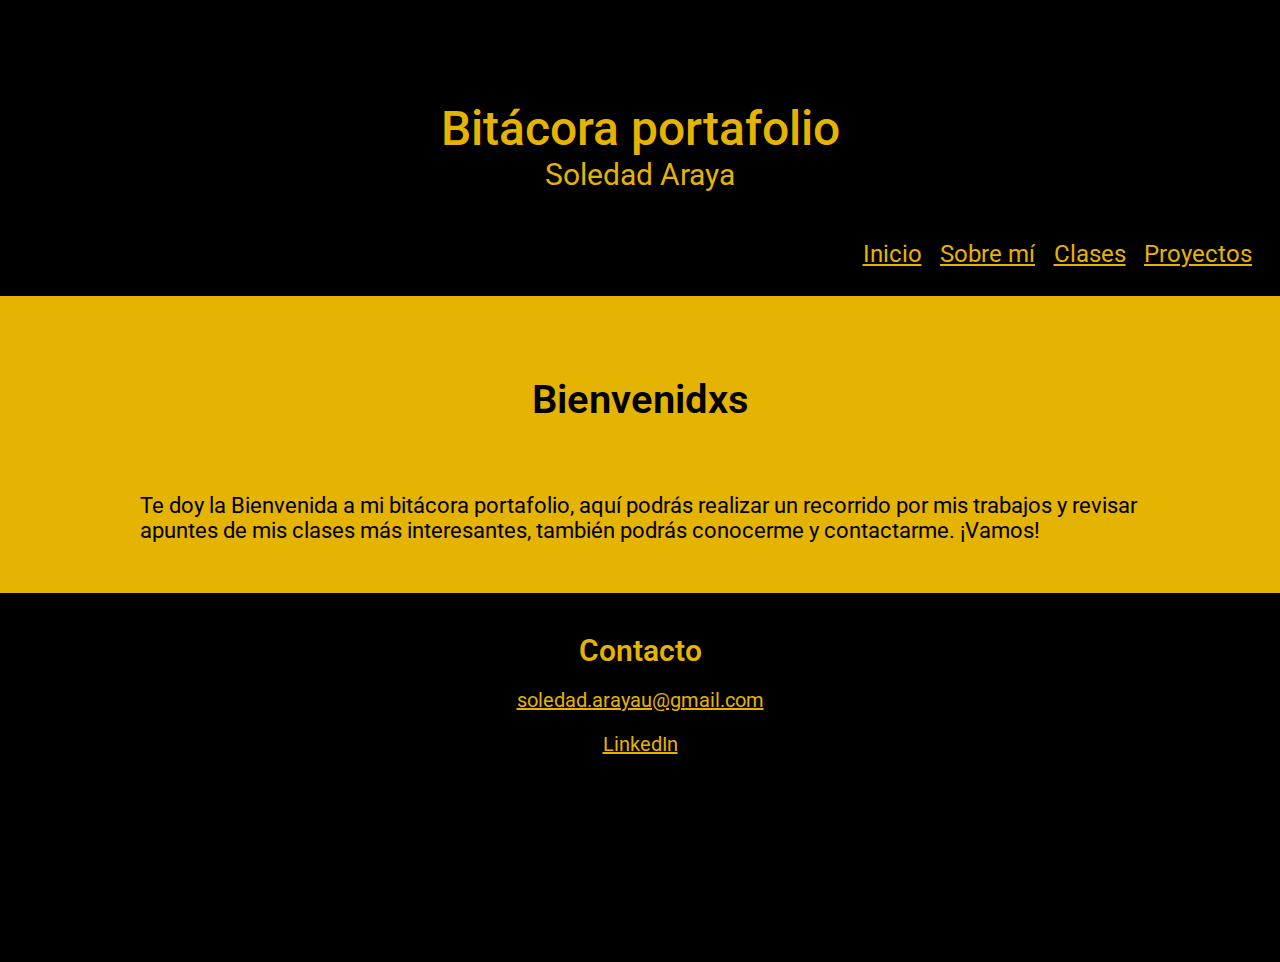
<file: index.html>
<!DOCTYPE html>
<html lang="es">

<head>
    <meta charset="utf-8">
    <meta name="description" content="Este sitio es una bitácora portafolio de mis proyectos universitarios y
        profesionales" />
    <meta name="viewport" content="width=device-width,inictial-scale=1,0">
    <link href="assets/styles/style.css" rel="stylesheet" type="text/css" media="all">
    <link rel="preconnect" href="https://fonts.googleapis.com">
    <link rel="preconnect" href="https://fonts.gstatic.com" crossorigin>
    <link
        href="https://fonts.googleapis.com/css2?family=Roboto:ital,wght@0,100;0,300;0,400;0,500;0,700;0,900;1,100;1,300;1,400;1,500;1,700;1,900&display=swap"
        rel="stylesheet">
    <link rel="shortcut icon" href="./assets/imágenes/favicon.png">
    <title>Mi bitácora portafolio</title>
</head>

<body>
    <header class="page-header">
        <h1>Bitácora portafolio</h1>
        <div class="subtitle">Soledad Araya</div>
        <nav>
            <ul class="main-nav">
                <li class="main-nav__item"><a href="index.html">Inicio</a></li>
                <li class="main-nav__item"><a href="sobre_mi/sobre_mi.html">Sobre mí</a></li>
                <li class="main-nav__item"><a href="clases/clases.html">Clases</a></li>
                <li class="main-nav__item"><a href="proyectos/proyectos.html">Proyectos</a></li>
            </ul>
        </nav>
    </header>
    <main class="page-main">
            <h2>Bienvenidxs</h2>
            <div class="paragraphs">
                <p> Te doy la Bienvenida a mi bitácora portafolio, aquí podrás realizar un recorrido por mis trabajos
                    y revisar apuntes de mis clases más interesantes, también podrás conocerme y
                    contactarme. ¡Vamos!</p>
            </div>
    </main>
    <footer class="page-footer">
        <div class="contact">Contacto
        <div class="contact-text">
            <a href="mailto:soledad.arayau@gmail.com">soledad.arayau@gmail.com</a>
            <a href="https://www.linkedin.com/in/soledad-araya-54b794205/">LinkedIn</a>
        </div>
    </div>
    </footer>
</body>

</html>
</file>
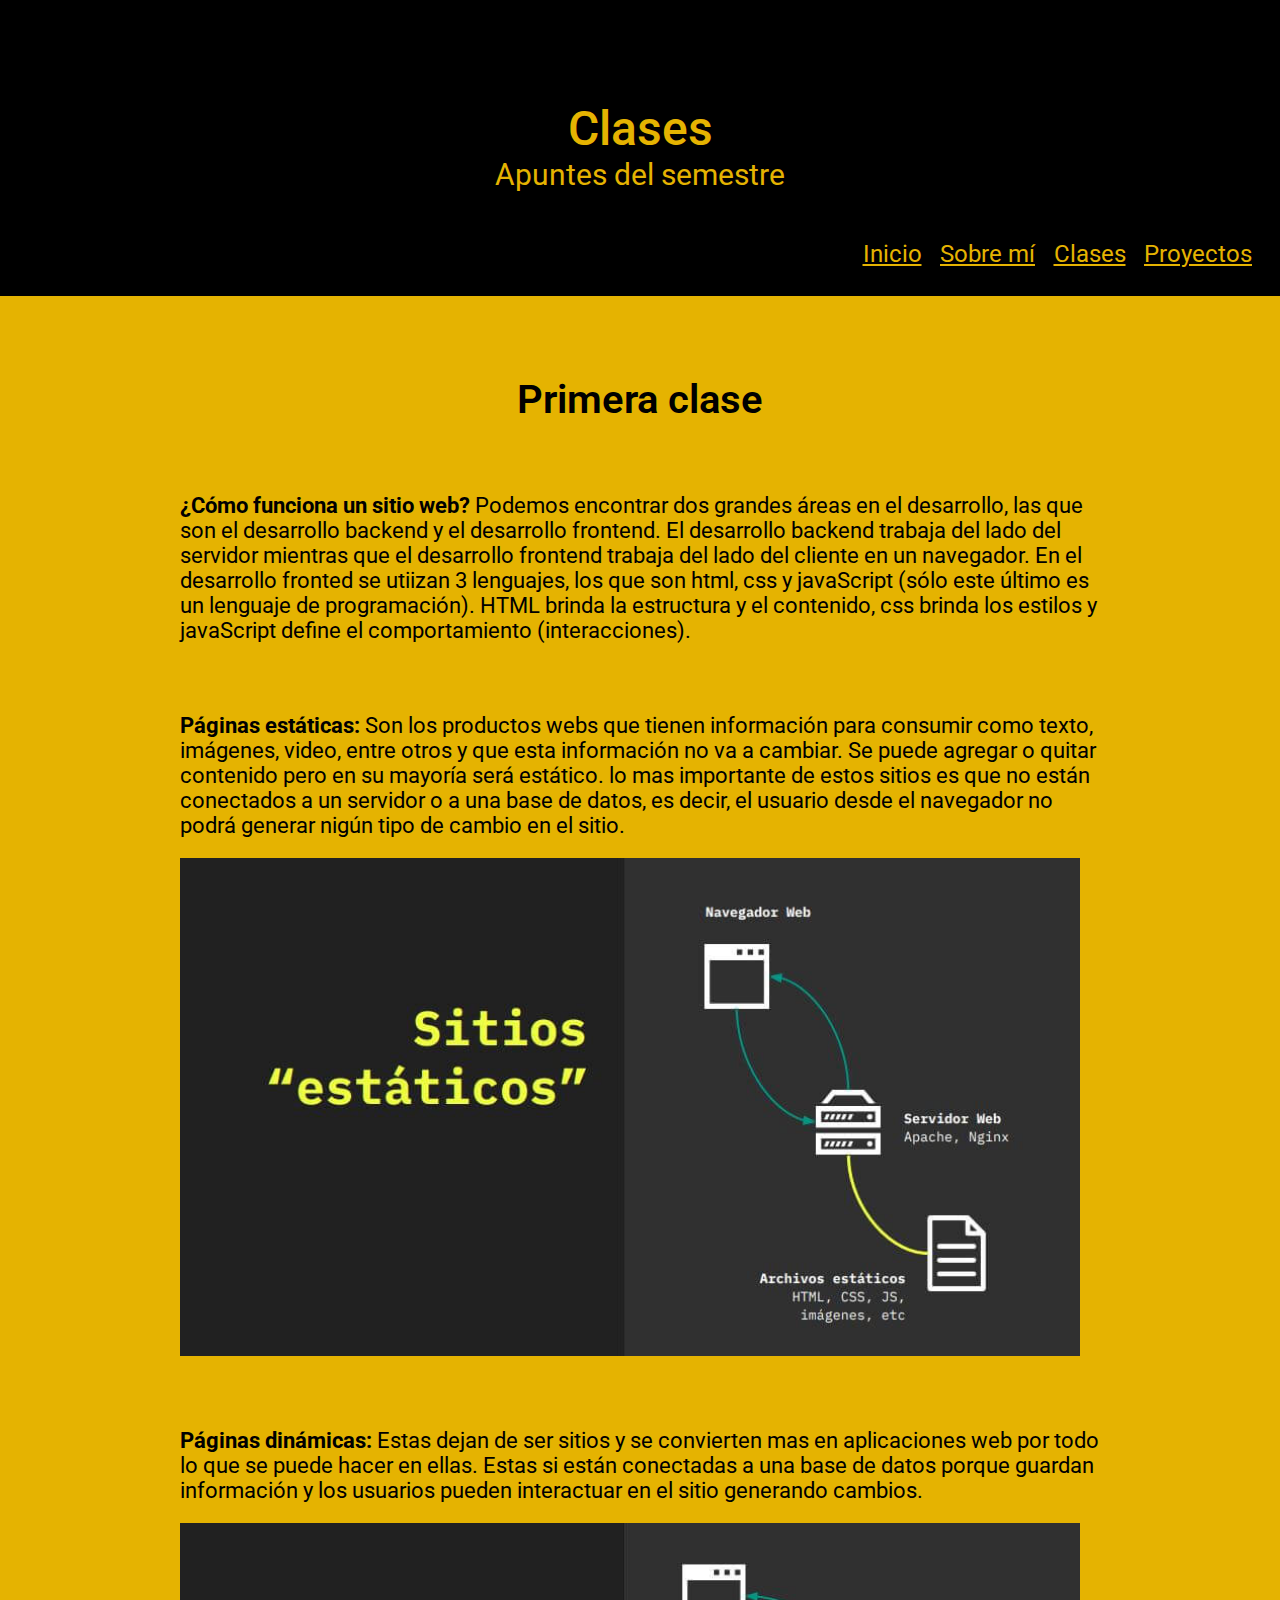
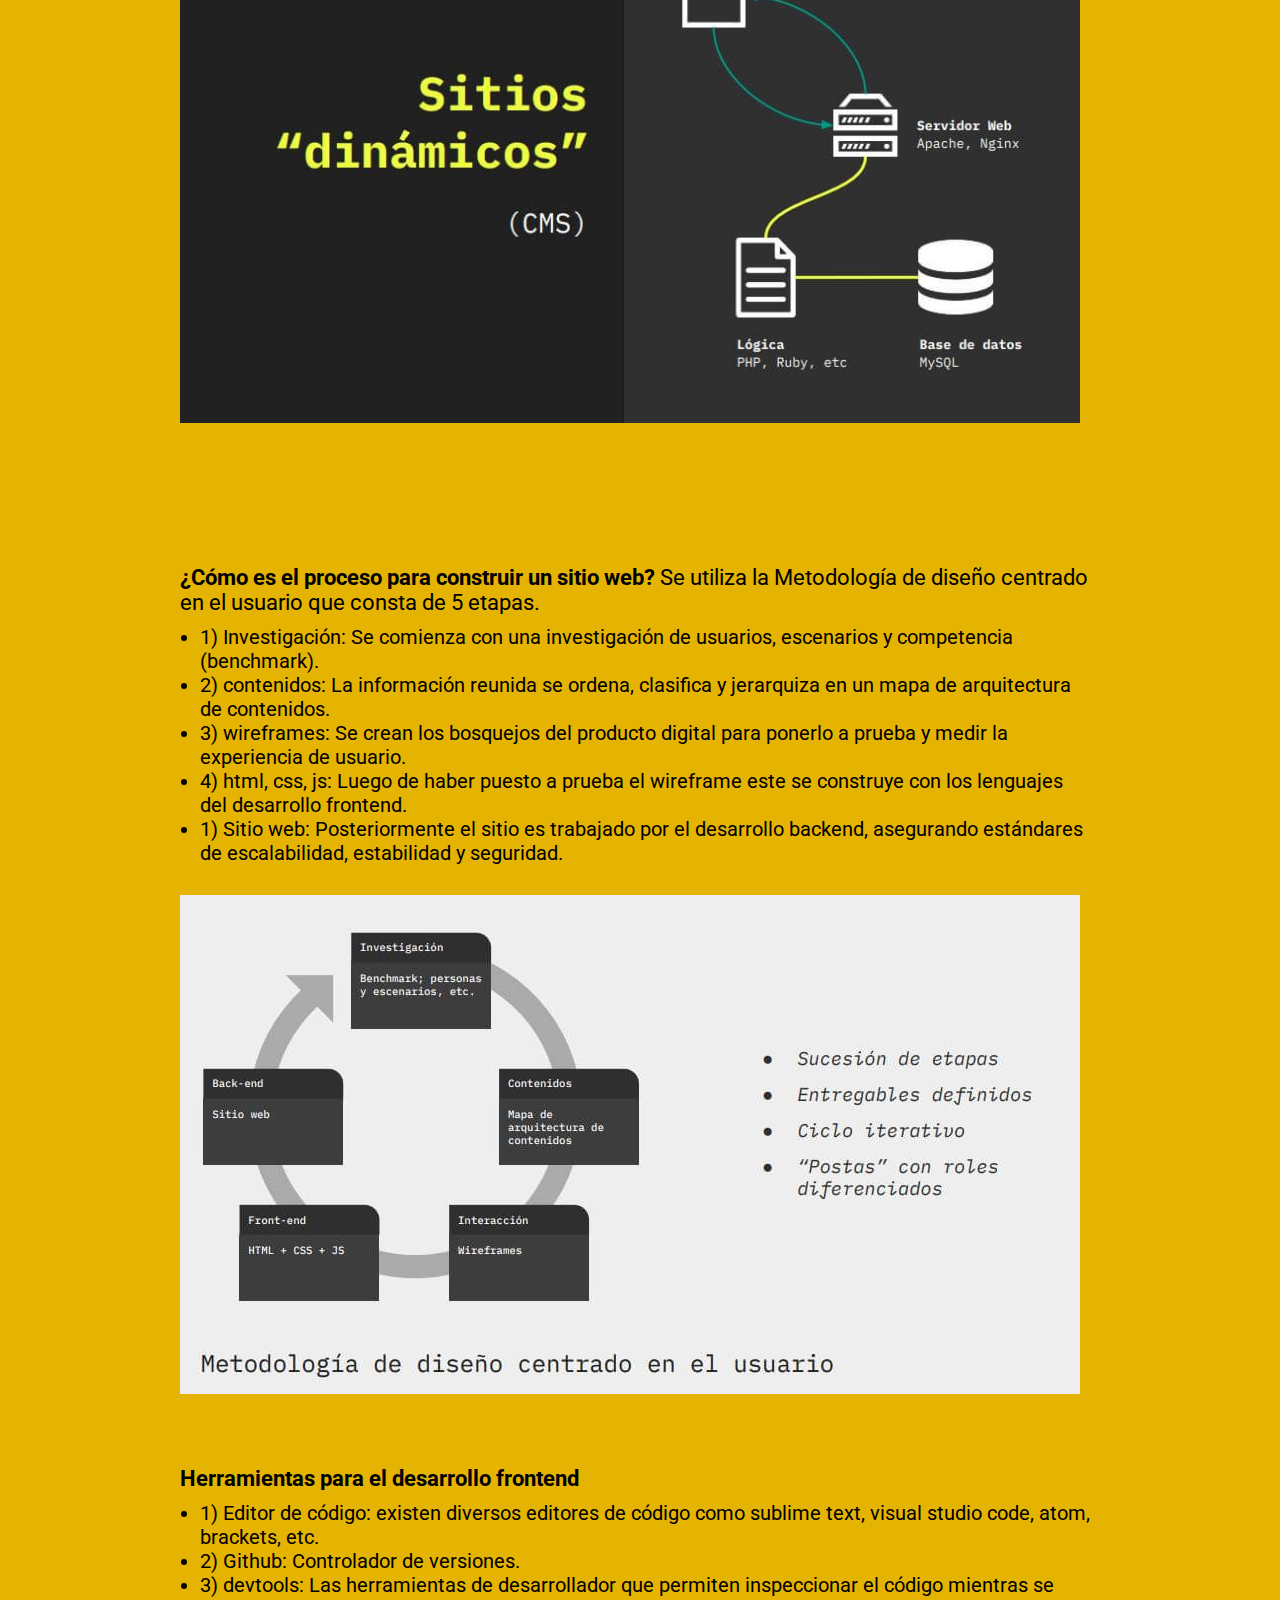
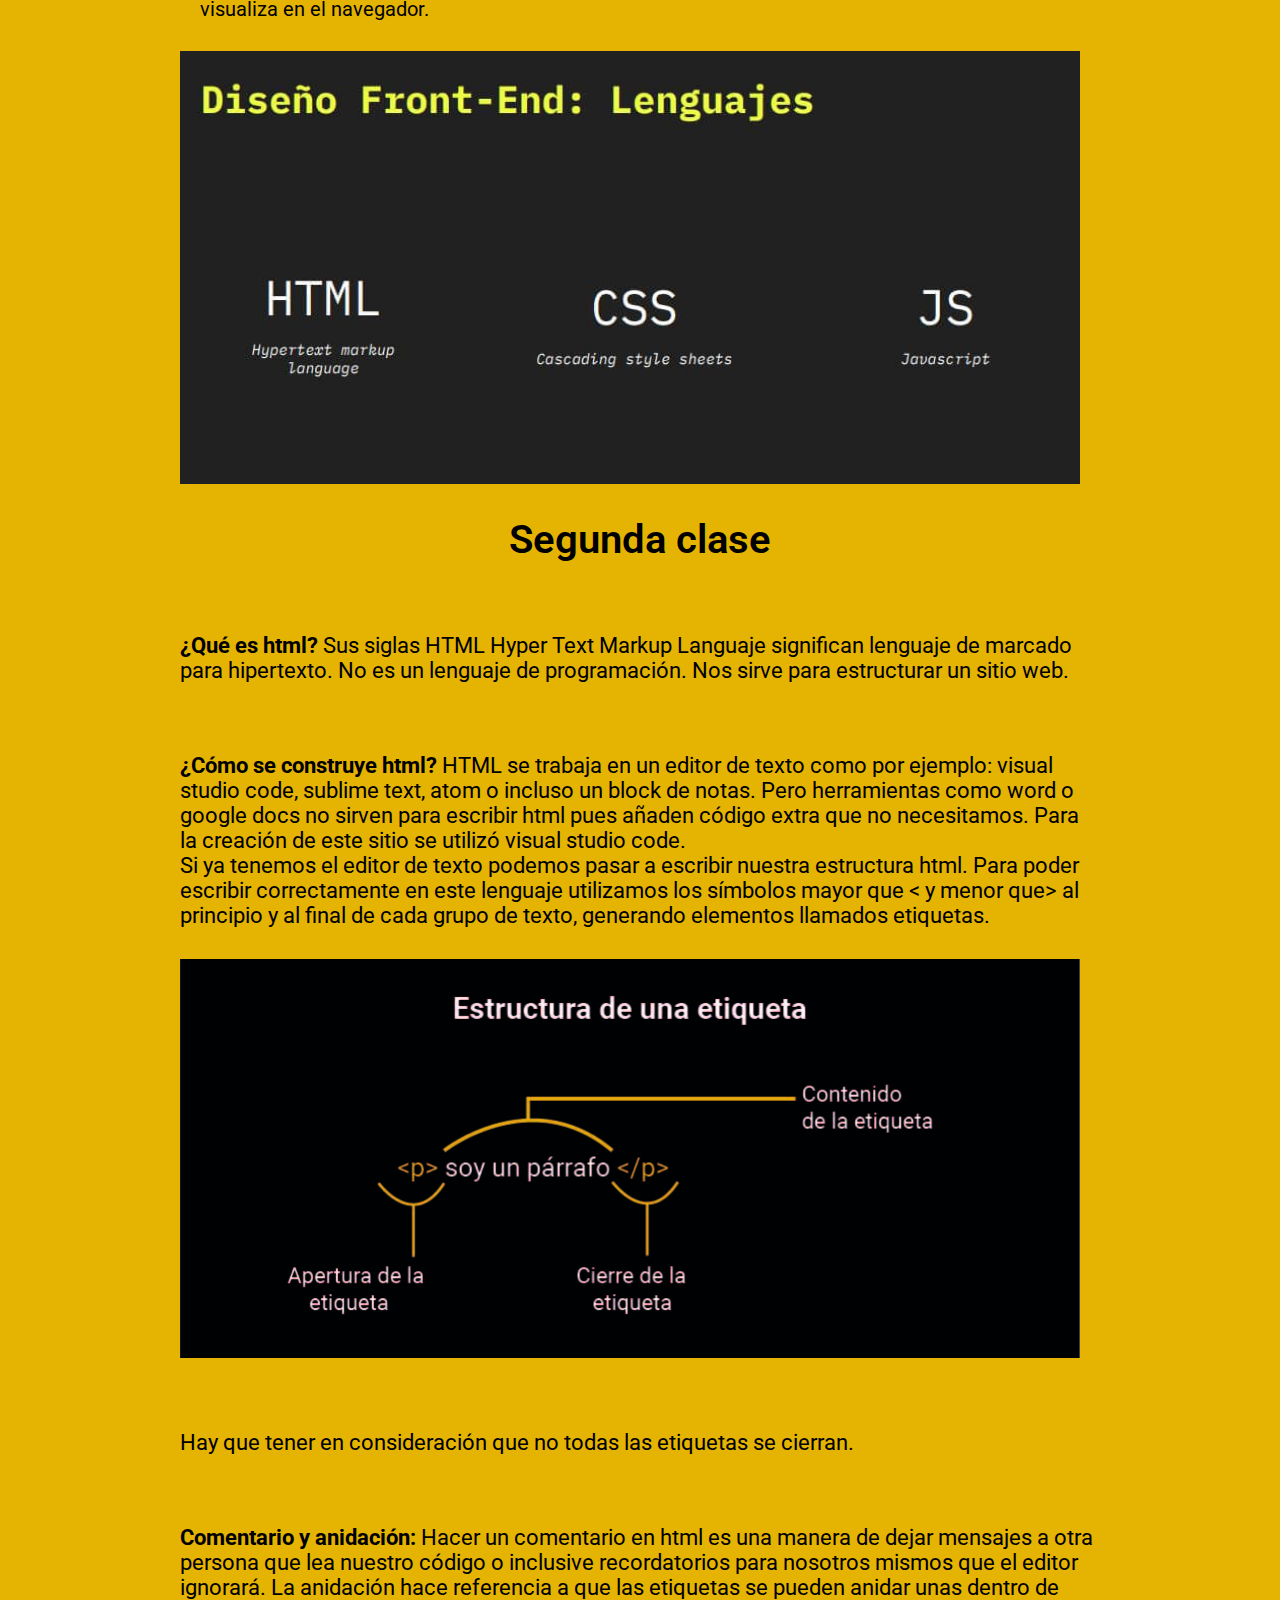
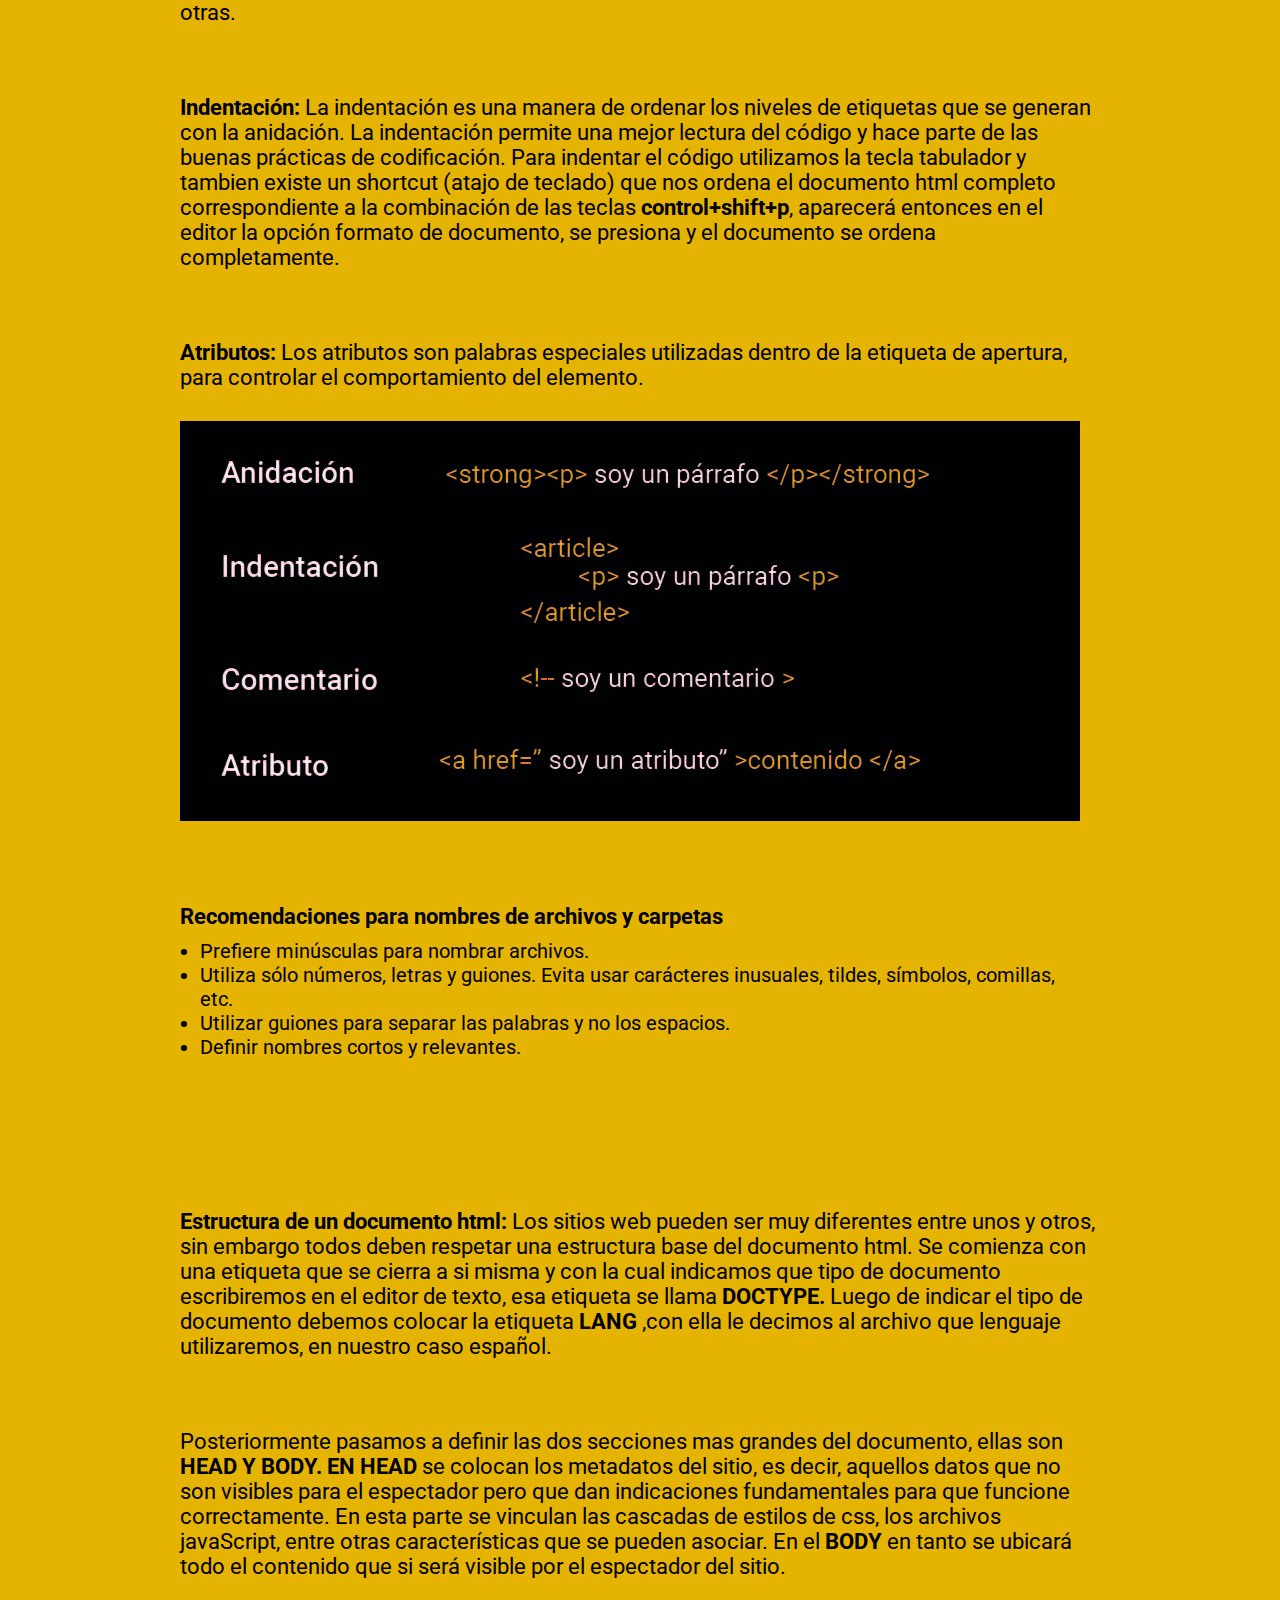
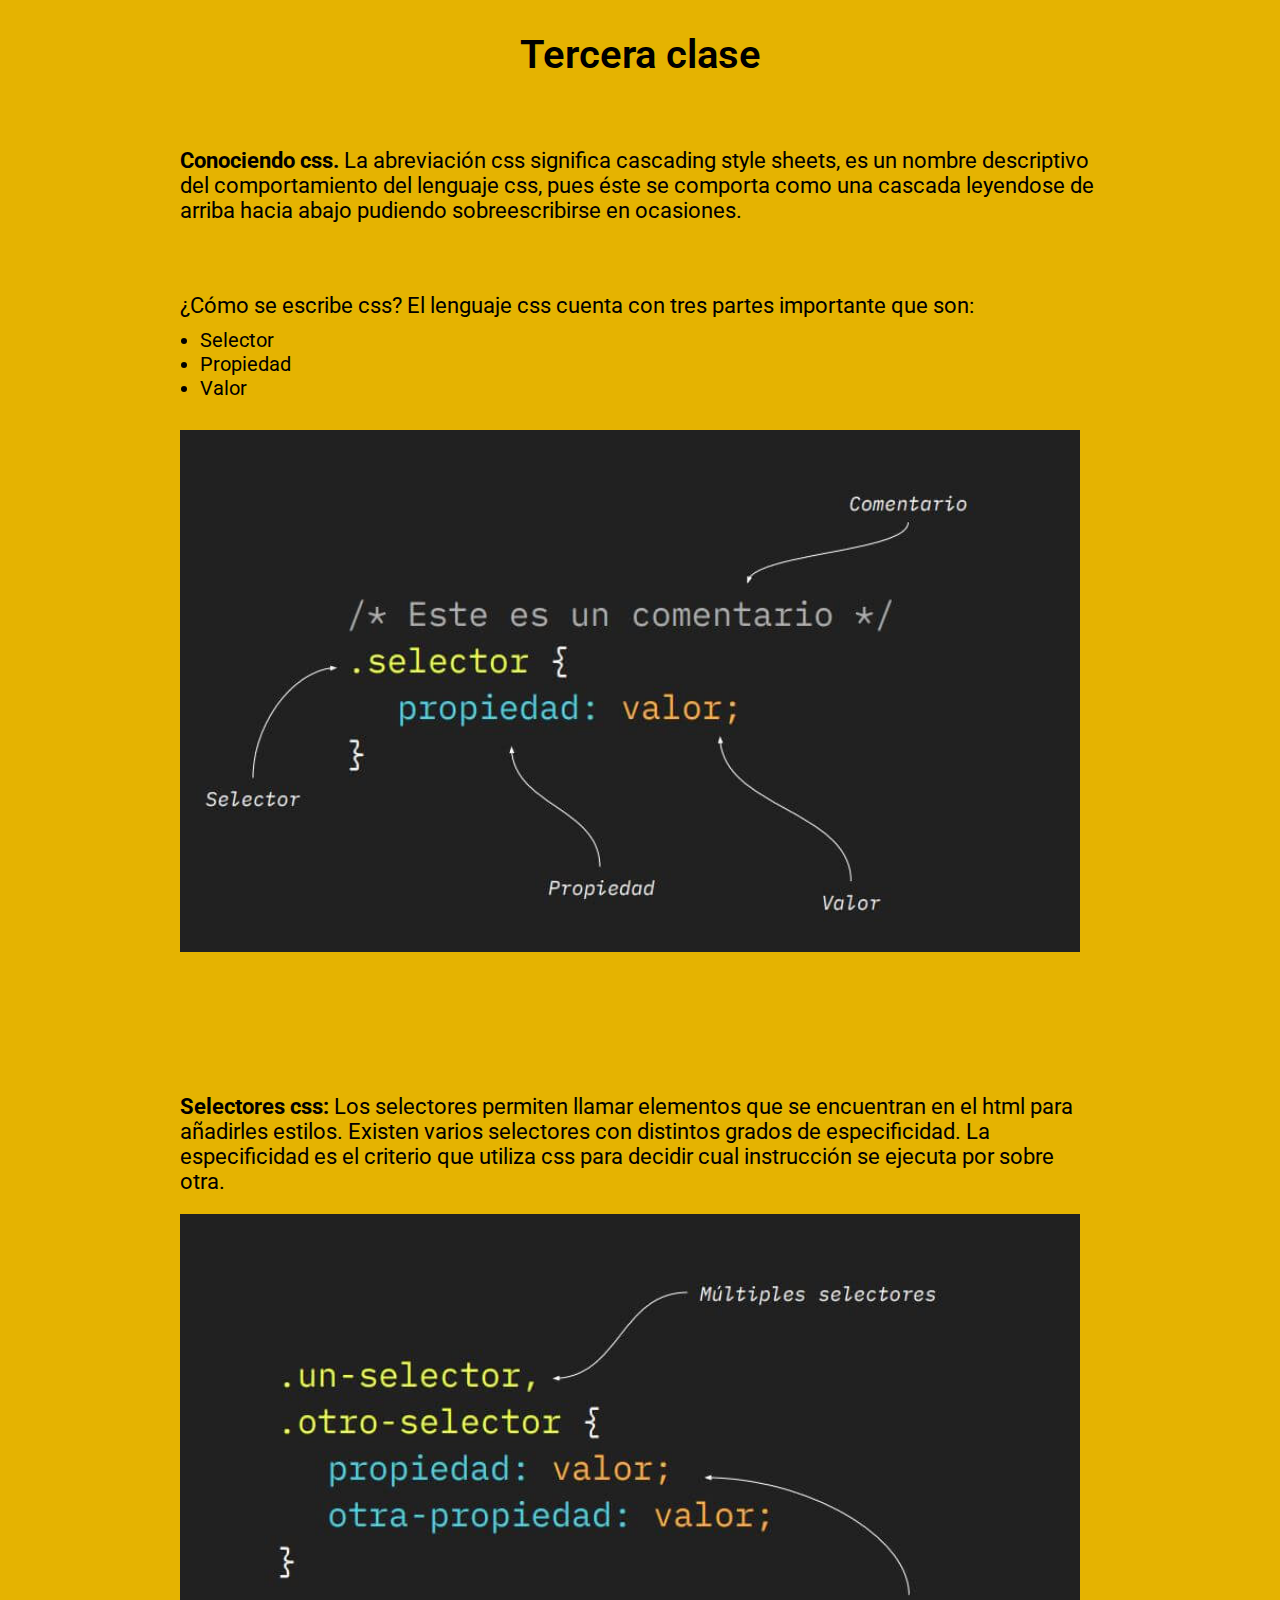
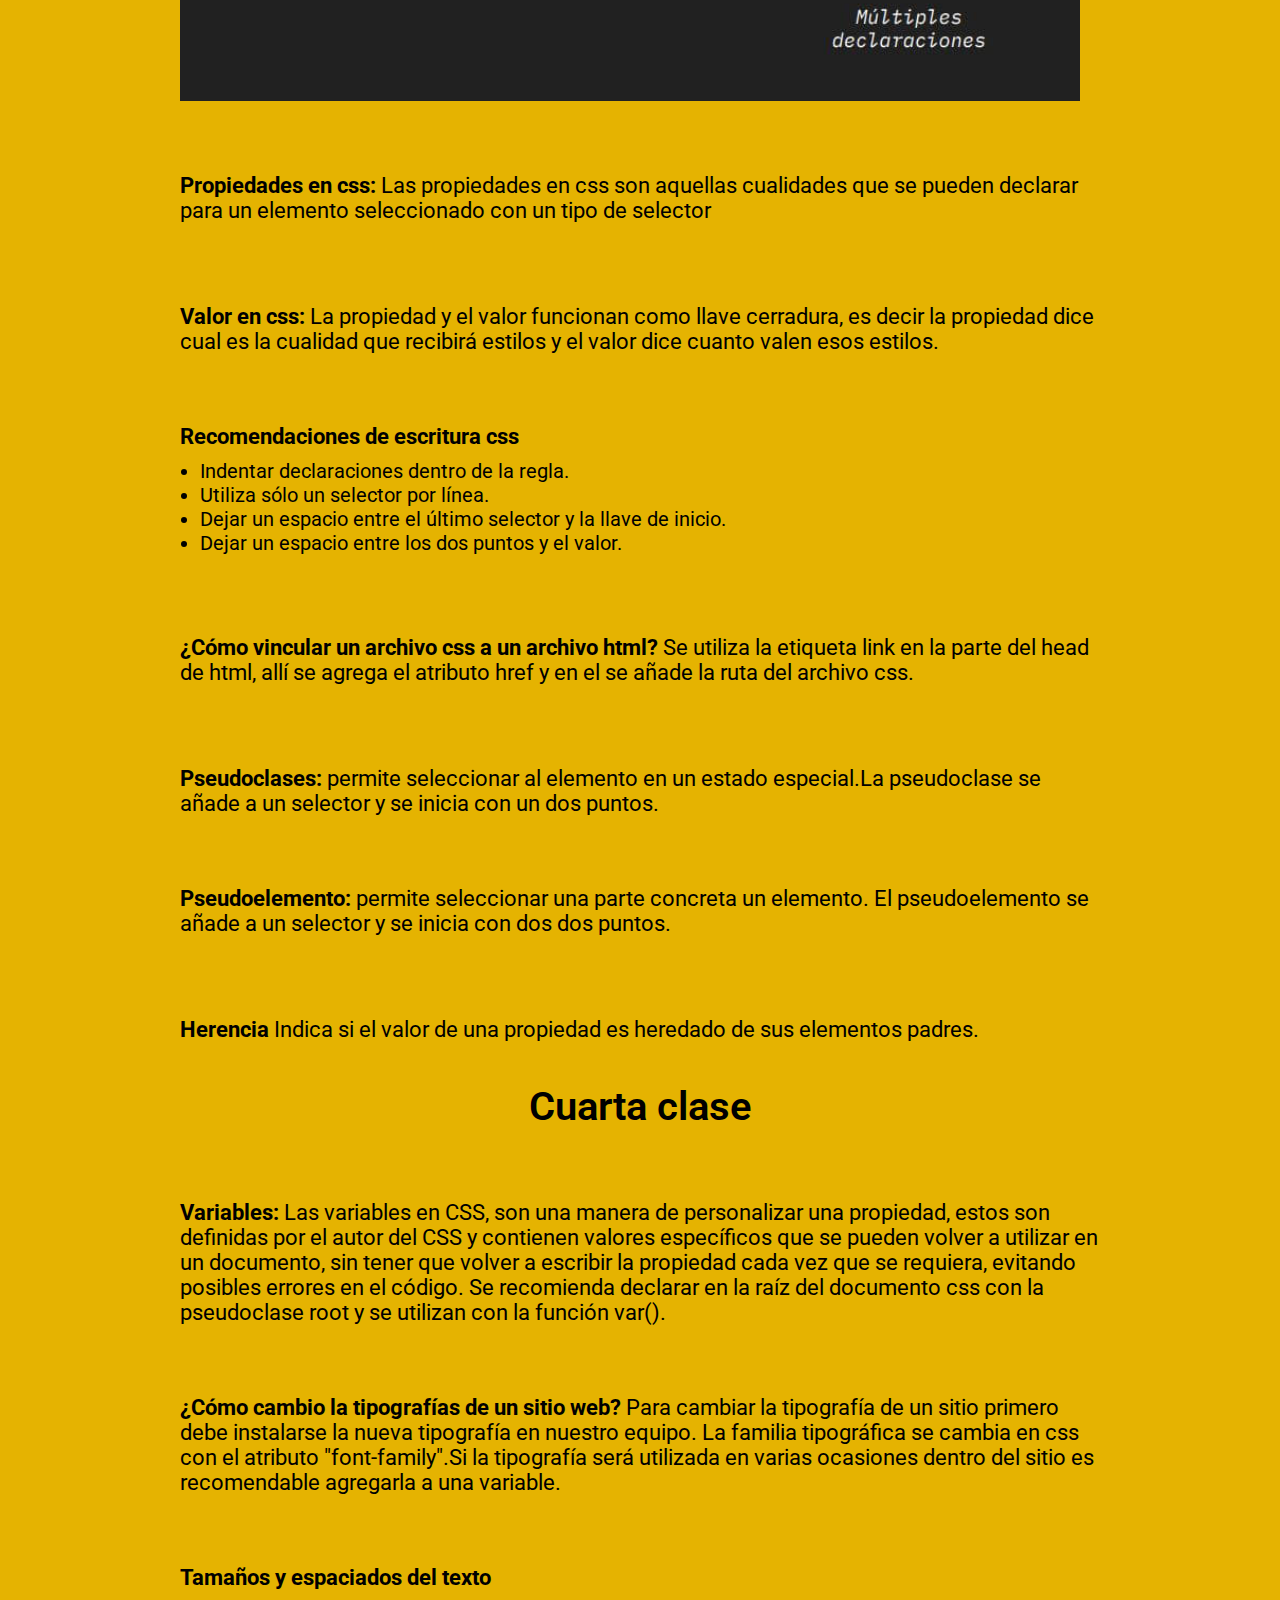
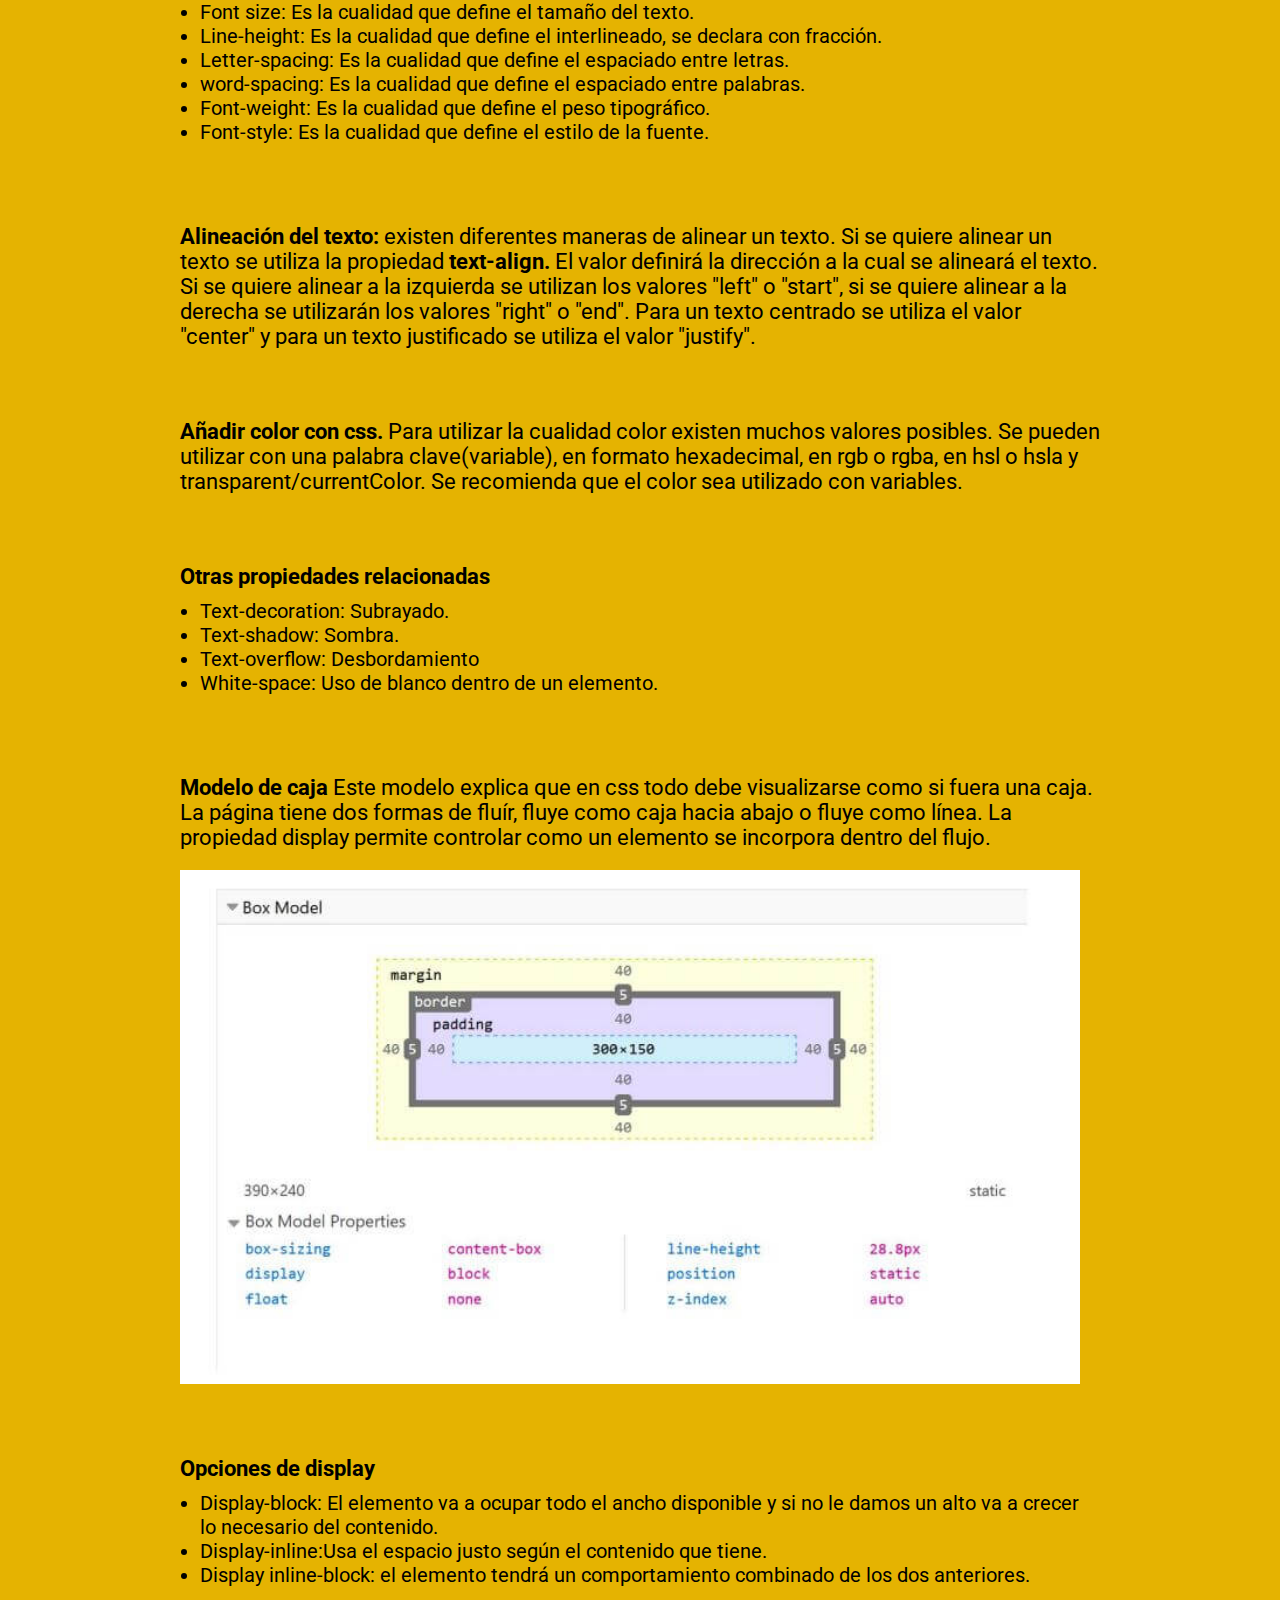
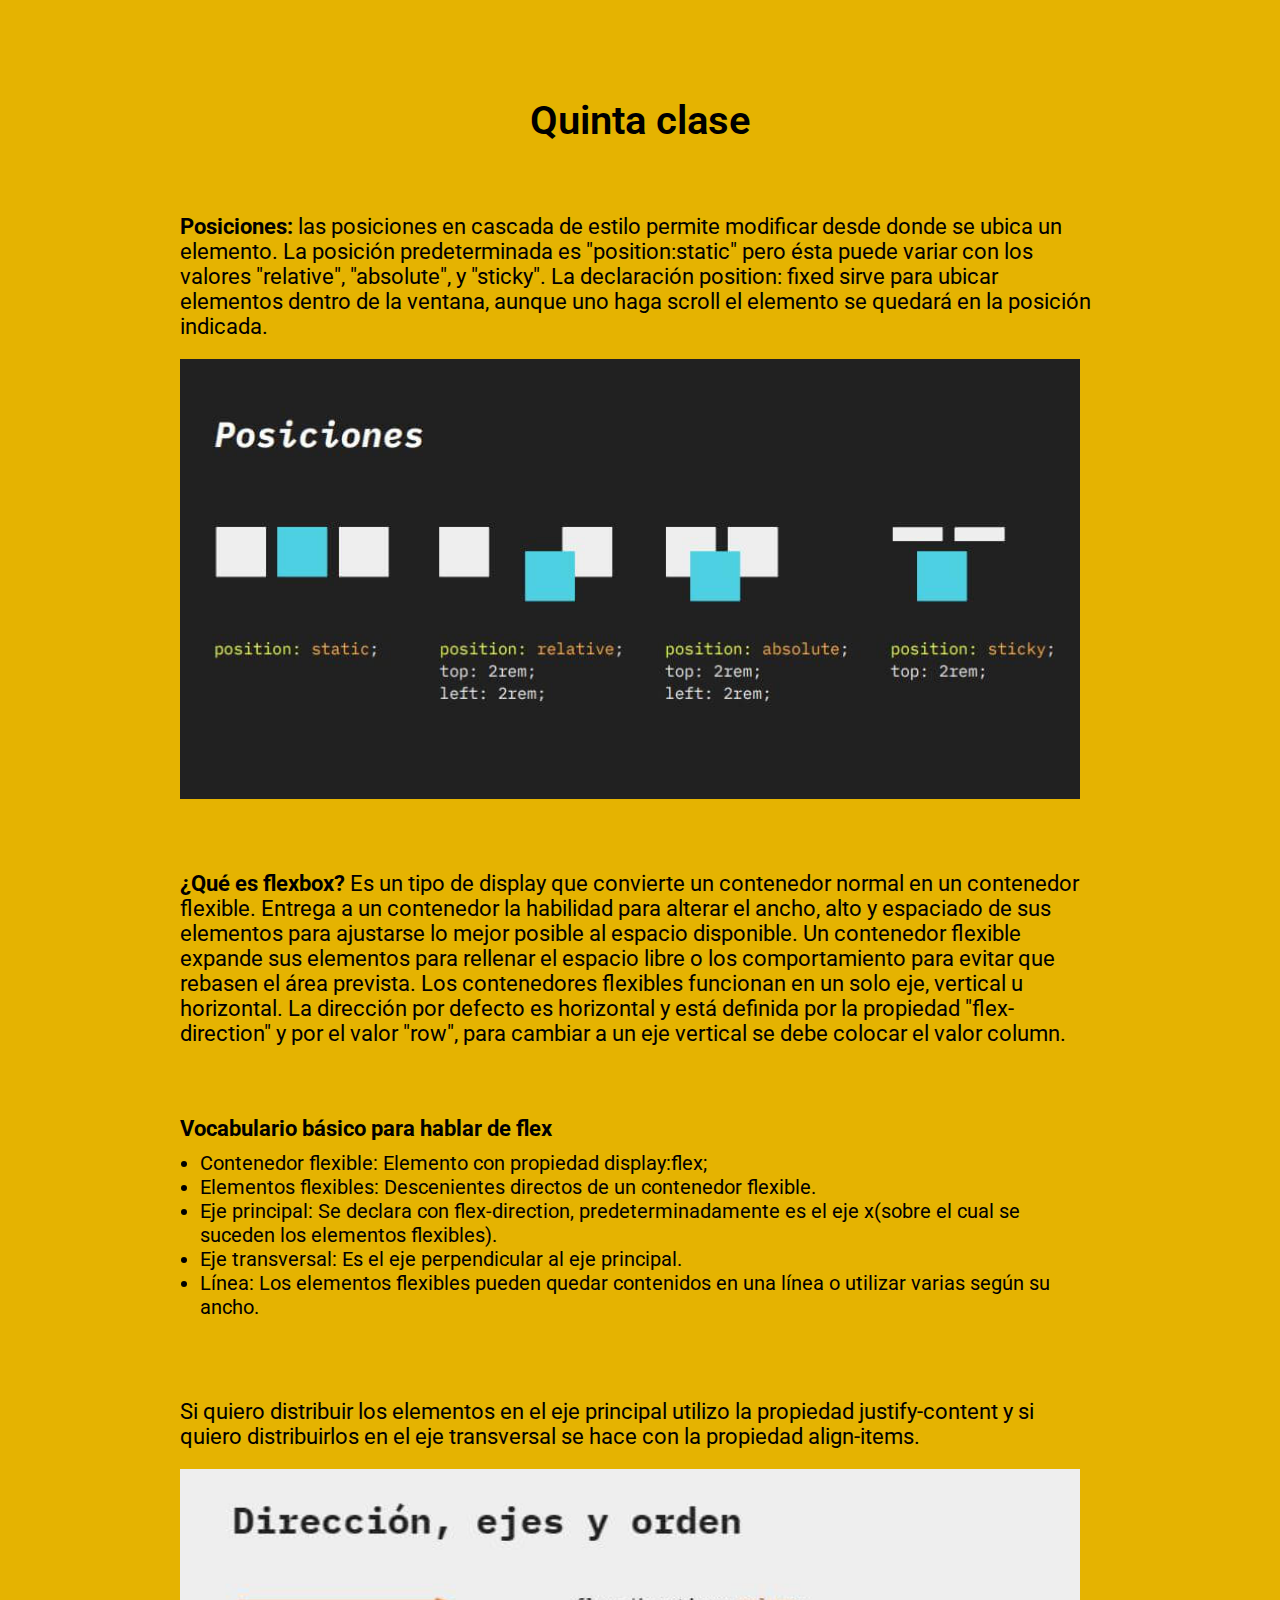
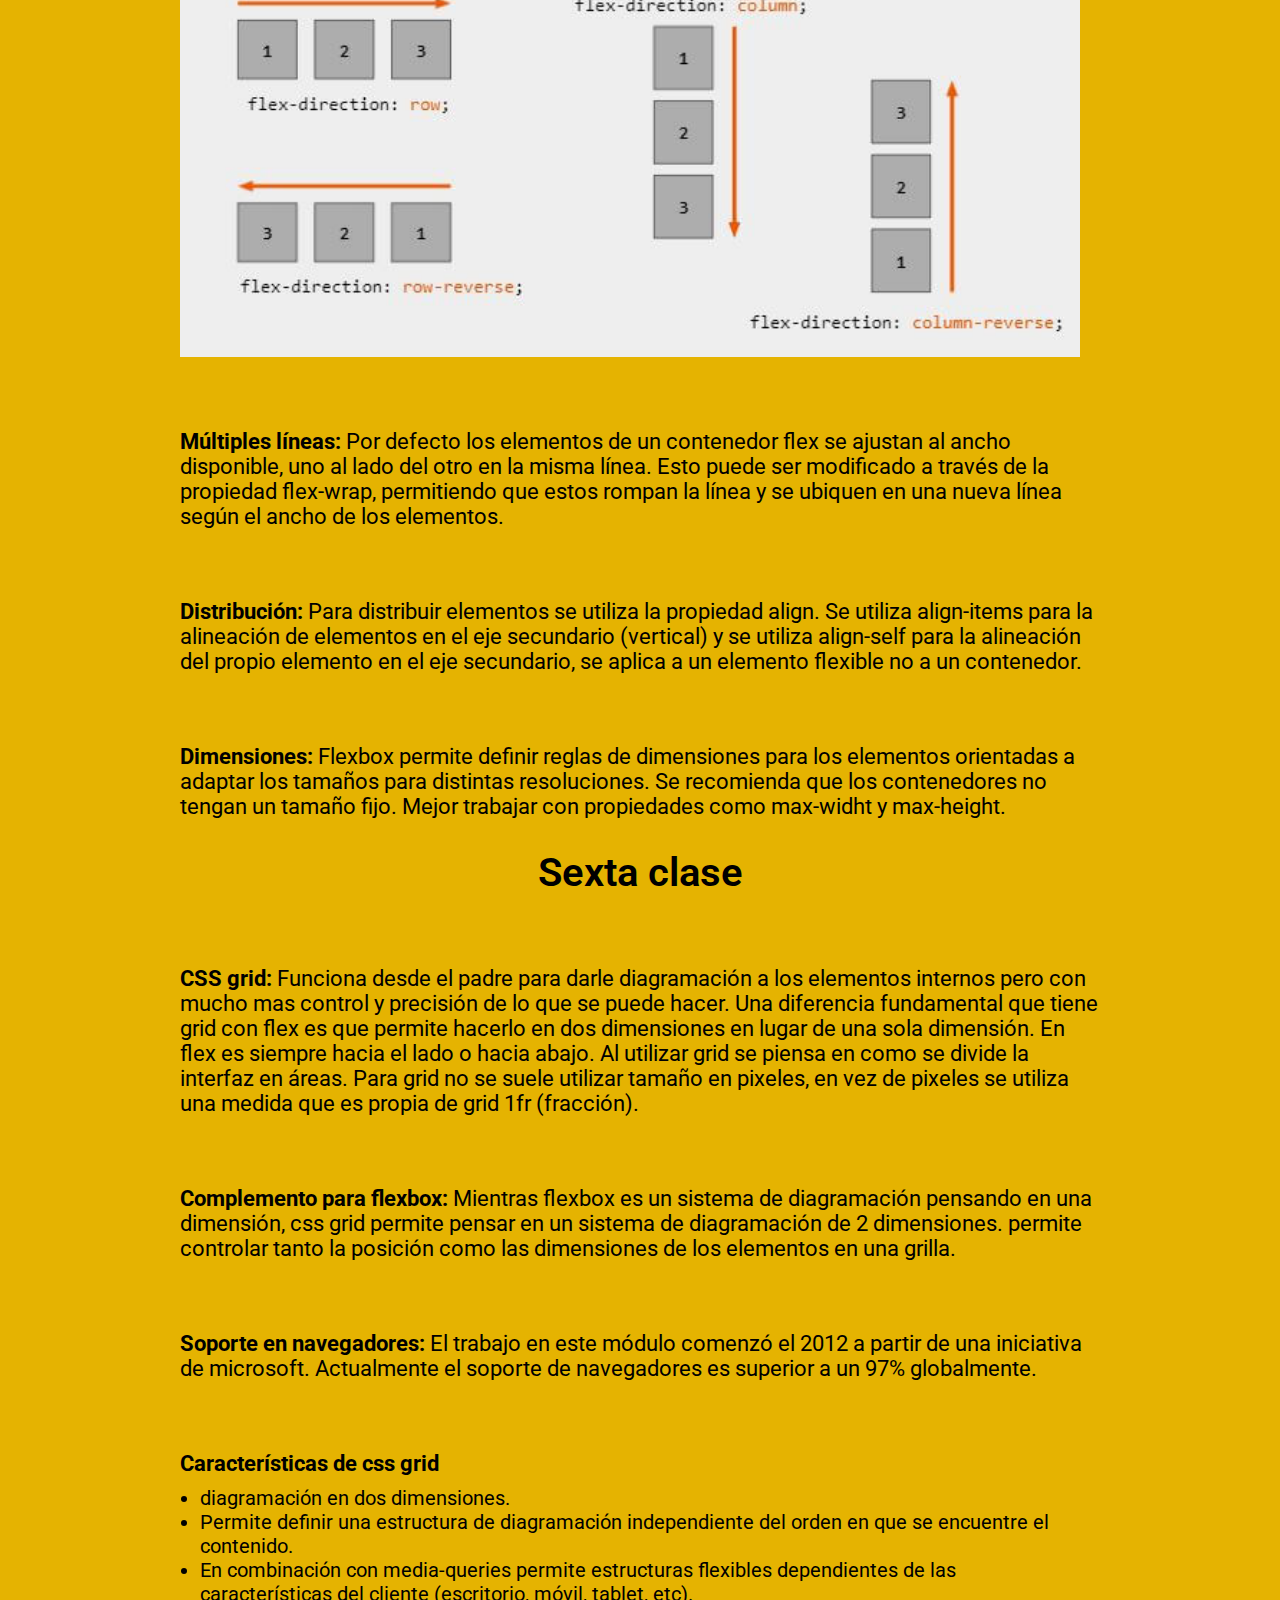
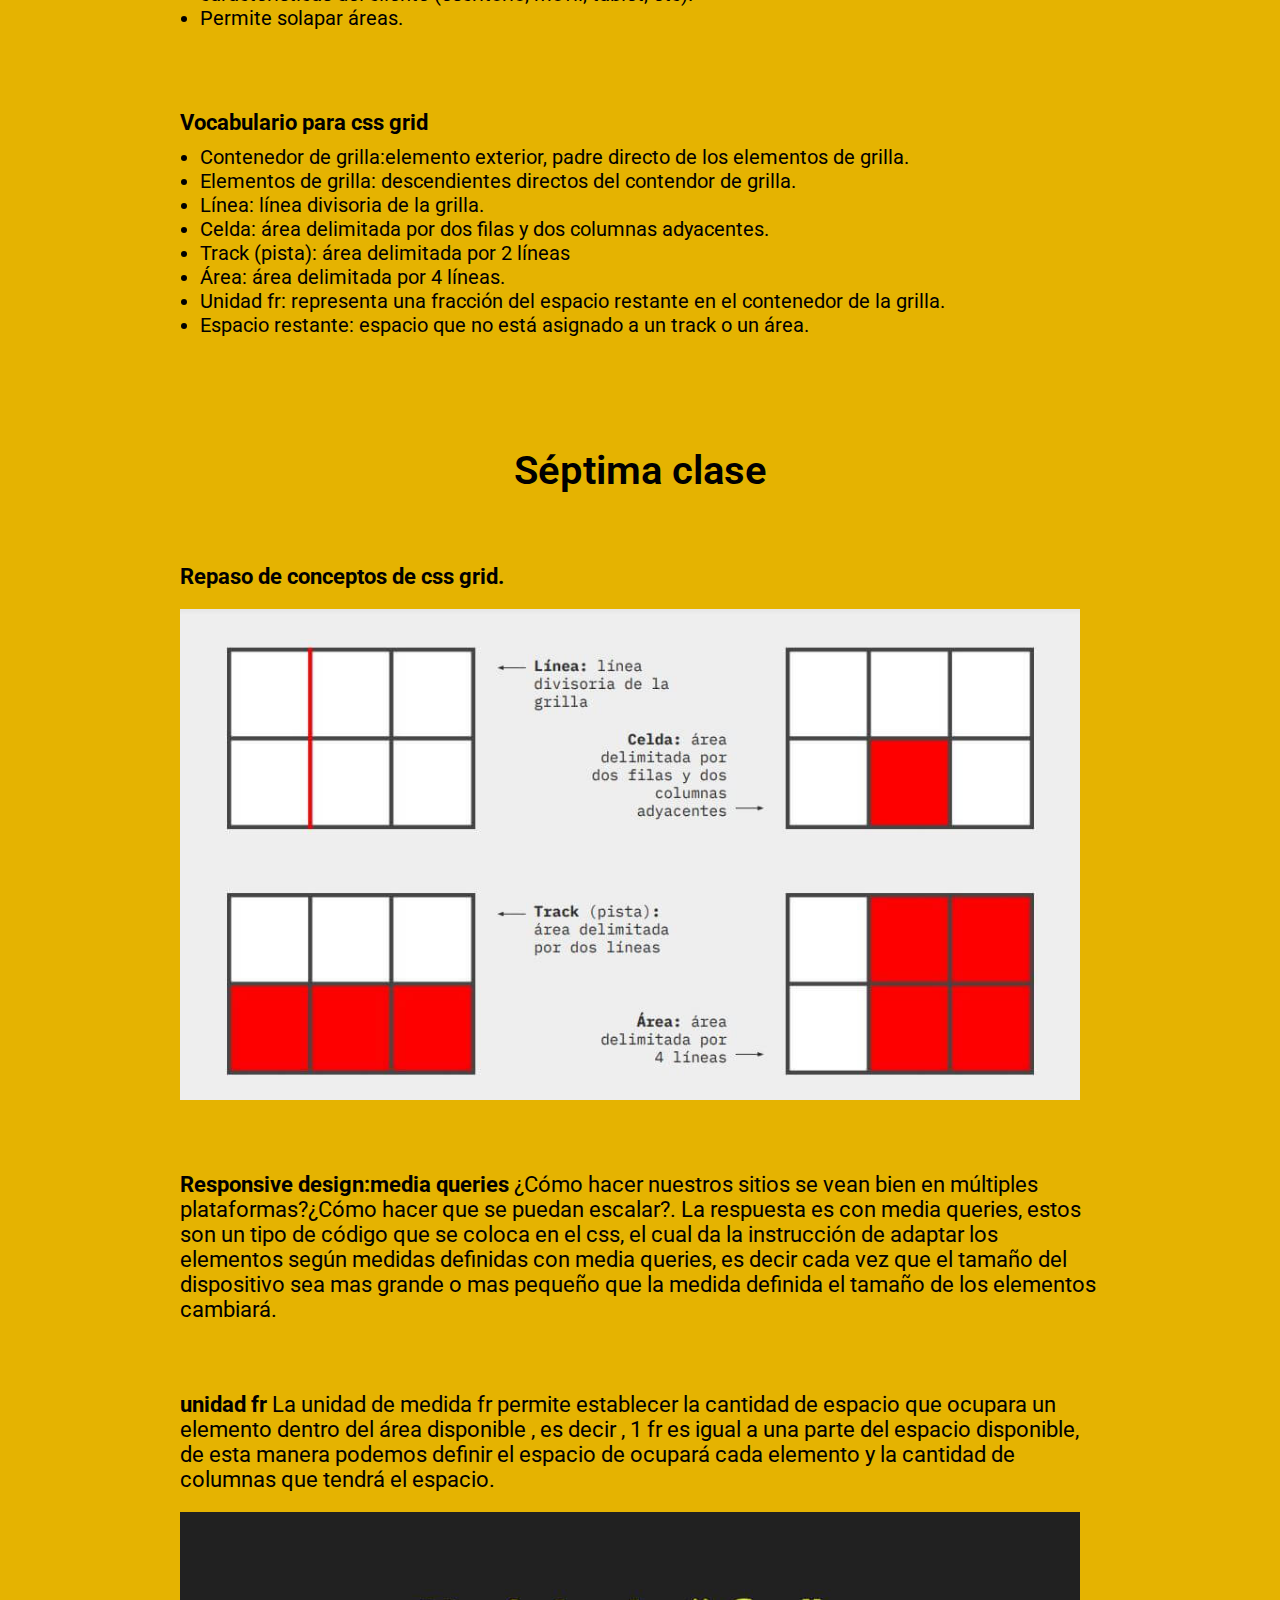
<file: clases/clases.html>
<!DOCTYPE html>
<html lang="en">

<head>
    <meta charset="UTF-8">
    <meta http-equiv="X-UA-Compatible" content="IE=edge">
    <meta name="description" content="Este sitio es una bitácora portafolio de mis proyectos universitarios y
        profesionales" />
    <meta name="viewport" content="width=device-width, initial-scale=1.0">
    <link href="../assets/styles/style.css" rel="stylesheet" type="text/css" media="all">
    <link rel="preconnect" href="https://fonts.googleapis.com">
    <link rel="preconnect" href="https://fonts.gstatic.com" crossorigin>
    <link
        href="https://fonts.googleapis.com/css2?family=Roboto:ital,wght@0,100;0,300;0,400;0,500;0,700;0,900;1,100;1,300;1,400;1,500;1,700;1,900&display=swap"
        rel="stylesheet">
        <link rel="shortcut icon" href="../assets/imágenes/favicon.png">
    <title>Mi bitácora portafolio</title>
</head>

<body>
    <header class="page-header">
        <h1>Clases</h1>
        <div class="subtitle">Apuntes del semestre</div>
        <nav>
            <ul class="main-nav">
                <li class="main-nav__item"><a href="../index.html">Inicio</a></li>
                <li class="main-nav__item"><a href="../sobre_mi/sobre_mi.html">Sobre mí</a></li>
                <li class="main-nav__item"><a href="../clases/clases.html">Clases</a></li>
                <li class="main-nav__item"><a href="../proyectos/proyectos.html">Proyectos</a></li>
            </ul>
        </nav>
    </header>
    <main class="page-main-section-class">
        <div class="conteiner-section-class">
            <h2>Primera clase</h2>
            <div class="paragraphs">
                <p> <strong>¿Cómo funciona un sitio web? </strong> Podemos encontrar dos grandes áreas
                    en el desarrollo, las que son el desarrollo backend y el desarrollo frontend. El desarrollo backend
                    trabaja del lado del servidor mientras que el desarrollo frontend trabaja del lado del cliente en un
                    navegador.
                    En el desarrollo fronted se utiizan 3 lenguajes, los que son html, css y javaScript (sólo este
                    último es un lenguaje de programación).
                    HTML brinda la estructura y el contenido, css brinda los estilos y javaScript define el
                    comportamiento (interacciones).</p>
                <p> <strong>Páginas estáticas:</strong> Son los productos webs que tienen información para consumir
                    como texto, imágenes, video, entre otros y que esta información no va a cambiar. Se puede agregar o quitar
                    contenido pero en su mayoría
                    será estático. lo mas importante de estos sitios es que no están conectados a un servidor o a una
                    base de datos, es decir,
                    el usuario desde el navegador no podrá generar nigún tipo de cambio en el sitio. </p>
                <figure>
                    <img src="../assets/imágenes/sitios-estaticos.JPG" alt="ejemplo sitio estático.">
                </figure>
                <p> <strong>Páginas dinámicas:</strong> Estas dejan de ser sitios y se convierten mas en aplicaciones
                    web por todo lo que se puede
                    hacer en ellas. Estas si están conectadas a una base de datos porque guardan información y los
                    usuarios pueden interactuar en el sitio
                    generando cambios.</p>
                <figure>
                    <img src="../assets/imágenes/sitios-dinamicos.JPG" alt="ejemplo sitio dinámico.">
                </figure>
                <p>
                <p><strong>¿Cómo es el proceso para construir un sitio web?</strong> Se utiliza la Metodología de diseño
                    centrado en el usuario que consta de 5 etapas.
                <ul class="advice-list">
                    <li>1) Investigación: Se comienza con una investigación de usuarios, escenarios y
                        competencia (benchmark).</li>
                    <li>2) contenidos: La información reunida se ordena, clasifica y jerarquiza en un mapa de arquitectura
                        de contenidos.</li>
                    <li>3) wireframes: Se crean los bosquejos del producto digital para ponerlo a prueba y medir la
                        experiencia de usuario.</li>
                    <li>4) html, css, js: Luego de haber puesto a prueba el wireframe este se construye con los lenguajes
                        del desarrollo frontend.</li>
                    <li>1) Sitio web: Posteriormente el sitio es trabajado por el desarrollo backend, asegurando
                        estándares de escalabilidad, estabilidad y seguridad.</li>
                </ul>
                <figure>
                    <img src="../assets/imágenes/metodología-diseño-centrado-usuario.JPG"
                        alt="Metodología diseño centrado en el usuario.">
                </figure>
                <p><strong>Herramientas para el desarrollo frontend</strong>
                <ul class="advice-list">
                    <li>1) Editor de código: existen diversos editores de código como sublime text, visual studio code,
                        atom, brackets, etc.</li>
                    <li>2) Github: Controlador de versiones.</li>
                    <li>3) devtools: Las herramientas de desarrollador que permiten inspeccionar el código mientras se
                        visualiza en el navegador.</li>
                </ul>
                <figure>
                    <img src="../assets/imágenes/lenguajes-diseño-frontend.JPG" alt="Herramientas para desarrollar.">
                </figure>
                <h2>Segunda clase</h2>
                <p class="parrafo_declases"> <strong>¿Qué es html?</strong> Sus siglas HTML Hyper Text Markup Languaje
                    significan lenguaje de marcado para hipertexto. No es un lenguaje de programación.
                    Nos sirve para estructurar un sitio web. </p>
                <p class="parrafo_declases"> <strong>¿Cómo se construye html?</strong> HTML se trabaja
                    en un editor de texto como por ejemplo: visual studio code, sublime text, atom o incluso
                    un block de notas. Pero herramientas como word o google docs no sirven para escribir
                    html pues añaden código extra que no necesitamos. Para la creación de este sitio se utilizó
                    visual studio code.
                    <br>
                    Si ya tenemos el editor de texto podemos pasar a escribir nuestra estructura html.
                    Para poder escribir correctamente en este lenguaje utilizamos los símbolos mayor que < y menor que>
                        al principio y al final de cada grupo de texto, generando elementos llamados
                        etiquetas.
                </p>
                <br>
                <figure>
                    <img src="../assets/imágenes/estructura-etiqueta.jpg" alt="muestra la estructura básica de
                        una etiqueta">
                </figure>
                <p>Hay que tener en consideración que no todas las etiquetas se cierran. </p>
                <p><strong>Comentario y anidación:</strong> Hacer un comentario en html es una manera
                    de dejar mensajes a otra persona que lea nuestro código o inclusive recordatorios para nosotros
                    mismos que el editor ignorará. La anidación hace referencia a que las etiquetas se pueden
                    anidar unas dentro de otras.</p>
                <p><strong>Indentación:</strong> La indentación es una manera de ordenar los niveles de
                    etiquetas que se generan con la anidación. La indentación permite una mejor lectura
                    del código y hace parte de las buenas prácticas de codificación. Para indentar el código
                    utilizamos la tecla tabulador y tambien existe un shortcut (atajo de teclado) que nos
                    ordena el documento html completo correspondiente a la combinación de las teclas
                    <strong>control+shift+p</strong>,
                    aparecerá entonces en el editor la opción formato de documento, se presiona y el documento se
                    ordena completamente.
                </p>
                <p><strong>Atributos:</strong> Los atributos son palabras especiales utilizadas dentro de la
                    etiqueta
                    de apertura, para controlar el comportamiento del elemento.</p>
                <br>
                <figure>
                    <img src="../assets/imágenes/caracteristicas-etiquetas.jpg" alt="muestra características de
                                 las etiquetas">
                </figure>
                <br>
                <p><strong>Recomendaciones para nombres de archivos y carpetas</strong>
                <ul class="advice-list">
                    <li>Prefiere minúsculas para nombrar archivos.</li>
                    <li>Utiliza sólo números, letras y guiones. Evita usar carácteres inusuales, tildes,
                        símbolos, comillas, etc.</li>
                    <li>Utilizar guiones para separar las palabras y no los espacios.</li>
                    <li>Definir nombres cortos y relevantes.</li>
                </ul>
                </p>
                <p><strong>Estructura de un documento html:</strong> Los sitios web pueden ser muy diferentes entre unos
                    y otros, sin embargo todos deben respetar una estructura base del documento html. Se
                    comienza con una etiqueta que se cierra a si misma y con la cual indicamos que tipo de
                    documento escribiremos en el editor de texto, esa etiqueta se llama
                    <strong class="uppercase">doctype.</strong>
                    Luego de indicar el tipo de documento debemos colocar la etiqueta <strong
                        class="uppercase">lang</strong>
                    ,con ella le decimos al archivo que lenguaje utilizaremos, en nuestro caso español.
                    <br>
                </p>
                <p>Posteriormente pasamos a definir las dos secciones mas grandes del documento, ellas son
                    <strong class="uppercase"> head y body. En Head</strong> se colocan los metadatos del sitio, es
                    decir,
                    aquellos datos que no son visibles para el espectador pero que dan indicaciones fundamentales
                    para que funcione correctamente. En esta parte se vinculan las cascadas de estilos de css, los
                    archivos javaScript, entre otras características que se pueden asociar.
                    En el <strong class="uppercase"> body</strong> en tanto se ubicará todo el contenido que si será
                    visible por
                    el espectador del sitio.
                    </strong>
                </p>
                <br>
                <br>
                <h2>Tercera clase</h2>
                <p> <strong>Conociendo css.</strong> La abreviación css significa cascading style sheets, es un nombre
                    descriptivo del comportamiento del lenguaje css,
                    pues éste se comporta como una cascada leyendose de arriba hacia abajo pudiendo sobreescribirse en
                    ocasiones.</p>
                <p> <strong></strong>¿Cómo se escribe css?</strong> El lenguaje css cuenta con tres partes importante que
                    son:
                <ul class="advice-list">
                    <li>Selector</li>
                    <li>Propiedad</li>
                    <li>Valor</li>
                </ul>
                <figure>
                    <img src="../assets/imágenes/css-propiedades.JPG" alt="muestra css propiedades">
                </figure>
                </p>
                <p> <strong>Selectores css:</strong> Los selectores permiten llamar elementos que se encuentran en el
                    html para añadirles estilos. Existen varios selectores
                    con distintos grados de especificidad. La especificidad es el criterio que utiliza css para decidir
                    cual instrucción se ejecuta por sobre otra.</p>
                <figure>
                    <img src="../assets/imágenes/múltiples selectores.JPG" alt="Múltiples selectores en css.">
                </figure>
                <p> <strong>Propiedades en css:</strong> Las propiedades en css son aquellas cualidades que se pueden
                    declarar para un elemento seleccionado con un tipo de selector</p>
                <br>
                <p> <strong>Valor en css:</strong> La propiedad y el valor funcionan como llave cerradura, es decir la
                    propiedad dice cual es la cualidad que recibirá estilos y el valor dice cuanto valen esos estilos.
                </p>
                <p><strong>Recomendaciones de escritura css</strong></p>
                <ul class="advice-list">
                    <li>Indentar declaraciones dentro de la regla.</li>
                    <li>Utiliza sólo un selector por línea.</li>
                    <li>Dejar un espacio entre el último selector y la llave de inicio.</li>
                    <li>Dejar un espacio entre los dos puntos y el valor.</li>
                </ul>

                <p> <strong>¿Cómo vincular un archivo css a un archivo html?</strong> Se utiliza la etiqueta link en la
                    parte del head de html, allí se agrega el atributo href y en el se añade la ruta del archivo css.</p>
                <br>
                <p> <strong>Pseudoclases:</strong> permite seleccionar al elemento en un estado especial.La pseudoclase
                    se añade a un selector y se inicia con un dos puntos.</p>
                <p> <strong>Pseudoelemento:</strong> permite seleccionar una parte concreta un elemento. El
                    pseudoelemento se añade a un selector y se inicia con dos dos puntos.</p>
                <br>
                <p> <strong>Herencia</strong> Indica si el valor de una propiedad es heredado de sus elementos padres.
                </p>
                <br>
                <h2>Cuarta clase</h2>
                <p> <strong>Variables:</strong> Las variables en CSS, son una manera de personalizar una propiedad, estos
                    son definidas por el autor del CSS y contienen valores específicos que se pueden volver a utilizar
                    en un documento, sin tener que volver a escribir la propiedad
                    cada vez que se requiera, evitando posibles errores en el código. Se recomienda declarar en la raíz
                    del documento css con la pseudoclase root y se utilizan con la función var().</p>
                <p> <strong>¿Cómo cambio la tipografías de un sitio web?</strong> Para cambiar la tipografía de un sitio
                    primero debe instalarse la nueva tipografía en nuestro equipo. La familia tipográfica se cambia en
                    css con el
                    atributo "font-family".Si la tipografía será utilizada en varias ocasiones dentro del sitio es
                    recomendable agregarla a una variable.</p>
                <p><strong>Tamaños y espaciados del texto</strong></p>
                <ul class="advice-list">
                    <li>Font size: Es la cualidad que define el tamaño del texto.</li>
                    <li>Line-height: Es la cualidad que define el interlineado, se declara con fracción.</li>
                    <li>Letter-spacing: Es la cualidad que define el espaciado entre letras.</li>
                    <li>word-spacing: Es la cualidad que define el espaciado entre palabras.</li>
                    <li>Font-weight: Es la cualidad que define el peso tipográfico.</li>
                    <li>Font-style: Es la cualidad que define el estilo de la fuente.</li>
                </ul>
                <p><strong>Alineación del texto:</strong> existen diferentes maneras de alinear un texto. Si se quiere
                    alinear un texto se utiliza la propiedad <strong>text-align.</strong>
                    El valor definirá la dirección a la cual se alineará el texto. Si se quiere alinear a la izquierda
                    se utilizan los valores
                    "left" o "start", si se quiere alinear a la derecha se utilizarán los valores "right" o "end". Para
                    un texto centrado se utiliza el valor "center"
                    y para un texto justificado se utiliza el valor "justify".</p>
                <p><strong>Añadir color con css.</strong> Para utilizar la cualidad color existen muchos valores
                    posibles.
                    Se pueden utilizar con una palabra clave(variable), en formato hexadecimal, en rgb o rgba, en hsl o
                    hsla y transparent/currentColor.
                    Se recomienda que el color sea utilizado con variables.</p>
                <p><strong>Otras propiedades relacionadas</strong> </p>
                <ul class="advice-list">
                    <li>Text-decoration: Subrayado.</li>
                    <li>Text-shadow: Sombra.</li>
                    <li>Text-overflow: Desbordamiento</li>
                    <li>White-space: Uso de blanco dentro de un elemento.</li>
                </ul>

                <p><strong>Modelo de caja</strong> Este modelo explica que en css todo debe visualizarse como si fuera
                    una caja.
                    La página tiene dos formas de fluír, fluye como caja hacia abajo o fluye como línea. La propiedad
                    display permite controlar
                    como un elemento se incorpora dentro del flujo.</p>
                <figure>
                    <img src="../assets/imágenes/box-model.JPG" alt="modelo de caja.">
                </figure>
                <p><strong>Opciones de display</strong>
                <ul class="advice-list">
                    <li>Display-block: El elemento va a ocupar todo el ancho disponible y si no le damos un alto va a
                        crecer
                        lo necesario del contenido.</li>
                    <li>Display-inline:Usa el espacio justo según el contenido que tiene.</li>
                    <li>Display inline-block: el elemento tendrá un comportamiento combinado de los dos anteriores.</li>
                </ul>
                </p>
                <h2>Quinta clase</h2>
                <p> <strong>Posiciones:</strong> las posiciones en cascada de estilo permite modificar desde donde se
                    ubica un elemento.
                    La posición predeterminada es "position:static" pero ésta puede variar con los valores "relative",
                    "absolute", y "sticky".
                    La declaración position: fixed sirve para ubicar elementos dentro de la ventana, aunque uno haga
                    scroll el elemento se quedará en la posición indicada.</p>
                <figure>
                    <img src="../assets/imágenes/positions.JPG" alt="Posiciones en css.">
                </figure>
                <p> <strong>¿Qué es flexbox?</strong> Es un tipo de display que convierte un contenedor normal en un
                    contenedor
                    flexible. Entrega a un contenedor la habilidad para alterar el ancho, alto y espaciado de sus
                    elementos para ajustarse
                    lo mejor posible al espacio disponible. Un contenedor flexible expande sus elementos para rellenar el
                    espacio libre o los comportamiento
                    para evitar que rebasen el área prevista. Los contenedores flexibles funcionan en un solo eje,
                    vertical u horizontal. La dirección
                    por defecto es horizontal y está definida por la propiedad "flex-direction" y por el valor "row",
                    para cambiar a un eje vertical
                    se debe colocar el valor column. </p>
                <p><strong>Vocabulario básico para hablar de flex</strong> </p>
                <ul class="advice-list">
                    <li>Contenedor flexible: Elemento con propiedad display:flex;</li>
                    <li>Elementos flexibles: Descenientes directos de un contenedor flexible.</li>
                    <li>Eje principal: Se declara con flex-direction, predeterminadamente es el eje x(sobre el cual se
                        suceden los elementos flexibles).</li>
                    <li>Eje transversal: Es el eje perpendicular al eje principal.</li>
                    <li>Línea: Los elementos flexibles pueden quedar contenidos en una línea o utilizar varias según su
                        ancho.</li>
                </ul>
                <p> Si quiero distribuir los elementos en el eje principal utilizo la propiedad justify-content y si
                    quiero distribuirlos en el eje
                    transversal se hace con la propiedad align-items.</p>
                <figure>
                    <img src="../assets/imágenes/direccion-ejes.JPG" alt="Distribución en css.">
                </figure>
                <p> <strong>Múltiples líneas:</strong> Por defecto los elementos de un contenedor flex se ajustan al
                    ancho disponible, uno al lado del otro en la misma línea. Esto puede ser modificado a través de la
                    propiedad
                    flex-wrap, permitiendo que estos rompan la línea y se ubiquen en una nueva línea según el ancho de
                    los elementos.</p>
                <p> <strong>Distribución:</strong> Para distribuir elementos se utiliza la propiedad align. Se utiliza
                    align-items para la
                    alineación de elementos en el eje secundario (vertical) y se utiliza align-self para la alineación
                    del propio
                    elemento en el eje secundario, se aplica a un elemento flexible no a un contenedor.</p>
                <p> <strong>Dimensiones:</strong> Flexbox permite definir reglas de dimensiones para los elementos
                    orientadas a adaptar
                    los tamaños para distintas resoluciones. Se recomienda que los contenedores no tengan un tamaño
                    fijo. Mejor trabajar con propiedades como max-widht
                    y max-height.</p>
                <h2>Sexta clase</h2>
                <p> <strong>CSS grid:</strong> Funciona desde el padre para darle diagramación a los elementos internos
                    pero con mucho mas
                    control y precisión de lo que se puede hacer. Una diferencia fundamental que tiene grid con flex es
                    que permite hacerlo en dos dimensiones en lugar
                    de una sola dimensión. En flex es siempre hacia el lado o hacia abajo. Al utilizar grid se piensa en
                    como se divide
                    la interfaz en áreas. Para grid no se suele utilizar tamaño en pixeles, en vez de pixeles se utiliza
                    una medida que es propia de grid 1fr (fracción). </p>
                <p> <strong>Complemento para flexbox:</strong> Mientras flexbox es un sistema de diagramación pensando
                    en una dimensión, css grid permite pensar en un
                    sistema de diagramación de 2 dimensiones. permite controlar tanto la posición como las dimensiones
                    de los elementos en una grilla. </p>
                <p> <strong>Soporte en navegadores: </strong> El trabajo en este módulo comenzó el 2012 a partir de una
                    iniciativa de microsoft.
                    Actualmente el soporte de navegadores es superior a un 97% globalmente. </p>
                <p><strong>Características de css grid</strong></p>
                <ul class="advice-list">
                    <li>diagramación en dos dimensiones.</li>
                    <li>Permite definir una estructura de diagramación independiente del orden en que se encuentre el
                        contenido.</li>
                    <li>En combinación con media-queries permite estructuras flexibles dependientes de las
                        características del cliente (escritorio, móvil, tablet, etc).</li>
                    <li>Permite solapar áreas.</li>
                </ul>

                <p><strong>Vocabulario para css grid</strong>
                <ul class="advice-list">
                    <li>Contenedor de grilla:elemento exterior, padre directo de los elementos de grilla.</li>
                    <li> Elementos de grilla: descendientes directos del contendor de grilla.</li>
                    <li>Línea: línea divisoria de la grilla.</li>
                    <li>Celda: área delimitada por dos filas y dos columnas adyacentes.</li>
                    <li>Track (pista): área delimitada por 2 líneas</li>
                    <li>Área: área delimitada por 4 líneas.</li>
                    <li>Unidad fr: representa una fracción del espacio restante en el contenedor de la grilla.</li>
                    <li>Espacio restante: espacio que no está asignado a un track o un área.</li>
                </ul>
                </p>
                <h2>Séptima clase</h2>
                <p> <strong>Repaso de conceptos de css grid.</strong>
                <figure>
                    <img src="../assets/imágenes/grillas-características.JPG" alt="Conceptos de grilla css.">
                </figure>
                <p> <strong>Responsive design:media queries</strong> ¿Cómo hacer nuestros sitios se vean bien
                    en múltiples plataformas?¿Cómo hacer que se puedan escalar?. La respuesta es con media queries,
                    estos
                    son un tipo de código que se coloca en el css, el cual da la instrucción de adaptar los elementos
                    según medidas definidas con media queries, es decir cada vez que el tamaño del dispositivo sea mas
                    grande o mas pequeño
                    que la medida definida el tamaño de los elementos cambiará.</p>
                <p> <strong>unidad fr</strong> La unidad de medida fr permite establecer la cantidad
                    de espacio que ocupara un elemento dentro del área disponible , es decir , 1 fr es igual a una parte
                    del espacio disponible,
                    de esta manera podemos definir el espacio de ocupará cada elemento y la cantidad de columnas que
                    tendrá el espacio. </p>
                <figure>
                    <img src="../assets/imágenes/unidad-fr.JPG" alt="Unidad fr.">
                </figure>
                <p> <strong>Definir una grilla identificando líneas:</strong> Cuando se construye una grilla se van
                    generando líneas perpendiculares
                    (en el caso de que se creen column y rows), esta intersección de columnas y filas genera líneas
                    imaginarias que se enumeran. Esta enumeración puede
                    servir para utilizarse en css indicando que un elemento abarca desde una línea x hasta otra línea x.
                </p>
                <figure>
                    <img src="../assets/imágenes/definir-una-grilla.JPG" alt="Unidad fr.">
                </figure>
                <h2>Octava clase</h2>
                <p> <strong>javaScript:</strong> Es un lenguaje de programación utilizado en el desarrollo frontend para
                    generar interaciones
                    en los sitios. No confundir con el lenguaje JAVA. Javascript es un lenguaje de programación
                    interpretado, es decir, que no requiere
                    de compilación. Por su capacidad de modificar el comportamiento de los sitios es posible colocar
                    efectos especiales dinámicos que interactuen con
                    los usuarios. Javascript está definido como un lenguaje de programación orientada a objetos que se
                    basa en prototipos, esto quiere decir, que en
                    javascript no existen las clases y por ende el concepto de herencia es distinto.</p>
                <p> <strong>¿Cómo vincular un archivo javaScript?</strong> Se utiliza la etiqueta script de apertura y
                    cierre en el html y
                    en esta etiqueta se vincula la url del documento javaScript. </p>
                <p> JavaScript es un lenguaje complejo, es por este motivo que se han ido generando librerías de javaScript
                    que simplifican el código, una de las
                    mas utilizadas es jquery.</p>
                <p> <strong>¿Qué es el DOM?</strong> Por sus siglas en inglés document object model es una
                    representación del documento html,
                    cada vez que agregamos etiquetas a html estamos agregando nodos al DOM.</p>
                <p> <strong>Funciones en javaScript:</strong> Las funciones son herramientas que se utilizan en
                    javaScript (y otros lenguajes
                    de programación) que nos permiten escribir código que vamos a reutilizar muchas veces y lo único que
                    cambia son las variables.</p>
                <h2>Novena clase</h2>
                <p><strong>Vocabulario asociado a javaScript</strong> </p>
                <ul class="advice-list">
                    <li>Variables: Manera de establecer un valor que después reutilizado en otros lugares. Hay distintos
                        tipos de variables como
                        strings, números, booleanos(una variable que vale verdadero o falso.). Los booleanos permiten
                        hacer eventos condicionados.</li>
                    <li> Arreglos: Son objetos similares a una lista cuyo prototipo proporciona métodos para efectuar
                        operaciones de recorrido y de mutación.
                        Para escribir un arreglo se utilizan corchetes, todo lo que vaya dentro de los corchetes son
                        objetos de un array y se separan por comas.</li>
                    <li>undefined: dato no definido, esto ocurre cuando se intenta realizar alguna acción con una
                        variable y esta no se encuentra definida.</li>
                </ul>

                <p> <strong>¿Que es el preprocesamiento?</strong> En palabras simples es el motor oculto que hace que lo
                    escribo de una forma
                    pase a estar en la forma en que el navegador lo necesita.¿Qué es un un preprocesador CSS? Es un
                    programa que convierte un tipo de información en
                    hojas de estilo CSS. Para css existen 3 librerías o framework que son less, sass y stylus que
                    ofrecen una forma de
                    escribir css. </p>
                <figure>
                    <img src="../assets/imágenes/preprocesadores.jpg" alt="muestra información de preprocesadores">
                </figure>
                <p> <strong>Métodos de uso:</strong> hay algunas aplicaciones de escritorio que permiten compilar sass o
                    less como por ejemplo
                    koala. En aplicaciones como esta, se les indica cual es la carpeta donde van a estar las hojas que
                    se van a compilar y luego se indica cual va a
                    ser el archivo final.</p>
                <p> Una segunda manera de compilar los archivos que no sea utilizar una aplicación de escritorio es
                    utilizar una extensión de visual estudio.
                    llamada live sass compiler que da la instrucción a un archivo sass para que se compile en un archivo
                    x, de esta manera se logra hacer todo dentro de visual estudio.</p>

                <p> <strong>SCSS Ventajas:</strong> La anidación de declaraciones. Es posible anidar los
                    selectores de los elementos descendentes, lo que permite visualizar mejor la jerarquía
                    de los elementos. Debe utilizarse cuidadosamente, ya que la especificidad de los elementos puede
                    aumentar sin
                    darnos cuenta.</p>
                <p> <strong>SCSS Variables:</strong> Tal como las variables CSS, cada preprocesador cuenta con
                    la alternativa de crear variables reutilizables. Las variables se escriben con el signo peso ejemplo
                    $variable: #ccc;
                    y deben estar declaradas (escritas) antes de ser utilizadas. Una ventaja que tienen en comparación
                    con las variables de
                    css es que hay ciertas funcionalidades que no se pueden hacer con css por ejemplo trabajar colores.
                </p>
                <p> <strong>Operaciones:</strong> Otra cualidad que consideran casi todos los preprocesadores
                    es poder realizar operaciones matemáticas dentro del valor de una propiedad. SCSS considera
                    al menos +, -, *, /, y %</p>
                <p> <strong>Funciones:</strong> Sass ofrece una larga lista de funciones que podemos utilizar
                    para gestionar colores, hacer cálculos o programar funciones más complejas.
                </p>
                <p> <strong>scss Import:</strong> Una de las principales ventajas de un preprocesador es la
                    capacidad de importar otros archivos scss (o css), lo que permite aislar estilos en hojas separadas.
                </p>
                <p> <strong>scss Mixins:</strong> Forma de crear funciones propias, para agrupar estilos comunes que
                    puedan generarse a
                    partir de variables. Podemos definir los parámetros y comportamientos internos a partir de ellos.
                </p>
                <figure>
                    <img src="../assets/imágenes/scss.jpg" alt="muestra información de scss mixins">
                </figure>
                <h2>Décima clase</h2>
                <p><strong>¿Qué comprende el concepto accesibilidad?</strong></p>
                <p>Discapacidades:</p>
                <ul class="advice-list">
                    <li>Auditiva</li>
                    <li>Cognitiva</li>
                    <li>Neurológica</li>
                    <li>Física</li>
                    <li>Habla</li>
                    <li>Visual</li>
                </ul>

                <p>Situaciones:</p>
                <ul class="advice-list">
                    <li>Distintos dispositivos de entrada</li>
                    <li>Adultos mayores</li>
                    <li>Discapacidades temporales</li>
                    <li>Limitaciones situacionales</li>
                    <li>Características técnicas</li>
                </ul>
                <p><strong>¿Porqué es importante la accesibilidad?</strong></p>
                <ul class="advice-list">
                    <li>Acceso a la información como derecho humano</li>
                    <li>Igualdad de acceso e igualdad de oportunidades para personas con distintas capacidades</li>
                    <li>Inclusión social: adultos mayores, población en áreas rurales, en países en vías de
                        desarrollo.</li>
                    <li>Puede ser un requerimiento legal en ciertos contextos</li>
                    <li>Razones de negocio: abarcar un mayor mercado, cumplimiento de responsabilidad pública y
                        políticas de inclusión.</li>
                </ul>

                <p><strong>Principios de Accesibilidad Web</strong></p>
                <p> <strong>Perceptible:</strong> La información y los
                    componentes de la interfaz de usuario deben ser presentados a los usuarios
                    de modo que ellos puedan percibirlos.
                </p>
                <p><strong>¿Cómo hacerlos perceptibles?</strong></p>
                <ul class="advice-list">
                    <li>Alternativas de texto para contenido no textual.</li>
                    <li>Subtítulos y otras alternativas para multimedia.</li>
                    <li>Contenido que puede ser presentado de diferentes maneras.</li>
                    <li>Puede ser un requerimiento legal en ciertos contextos.</li>
                    <li>Contenido más fácil de ver y escuchar.</li>
                </ul>
                <p> <strong>Operables:</strong> Los componentes de la
                    interfaz de usuario y la navegación deben ser operables.
                </p>
                <p><strong>¿Cómo hacerlos operables?</strong> </p>
                <ul class="advice-list">
                    <li>Funcionalidad disponible desde el teclado.</li>
                    <li>Los usuarios tienen tiempo suficiente para leer y utilizar el contenido.</li>
                    <li>El contenido no causa convulsiones ni reacciones físicas.</li>
                    <li>Los usuarios pueden navegar fácilmente, encontrar contenido, y determinar dónde están.</li>
                    <li>Los usuarios pueden utilizar diferentes modalidades de entrada además del teclado.</li>
                </ul>

                <p> <strong>Comprensible:</strong> La información y el manejo
                    de la interfaz de usuario deben ser comprensibles.
                </p>
                <p><strong>¿Cómo hacerlos comprensibles?</strong></p>
                <ul class="advice-list">
                    <li>El texto es legible y comprensible.</li>
                    <li>El contenido aparece y opera de forma predecible.</li>
                    <li>Asistencia a los usuarios para prevenir y corregir errores.</li>
                </ul>

                <p> <strong>Robusto:</strong> El contenido debe ser suficientemente robusto como
                    para ser interpretado de forma fiable por una amplia variedad de aplicaciones de usuario,
                    incluyendo las ayudas técnicas. El contenido es compatible con las herramientas de
                    usuario actuales y futuras.
                </p>
                <p><strong>Niveles de conformidad</strong></p>
                <ul class="advice-list">
                    <li><strong>Nivel “A”:</strong>Alto impacto en una amplia variedad de grupos de usuarios.No está
                        enfocado en un
                        único tipo de discapacidad. Bajo impacto en la lógica de presentación o de negocios.
                        Generalmente de fácil implementación..</li>
                    <li><strong>Nivel “AA”:</strong> Alto impacto para los usuarios, pero pueden estar referidos a
                        grupos o
                        discapacidades específicas. Para cumplir con estos criterios podrían ser necesarios cambios a la
                        presentación o lógica de negocio del sitio.</li>
                    <li><strong>Nivel “AAA”:</strong> Enfocados en mejoras para poblaciones de usuarios específicas.
                        Pueden ser más difíciles o costosas de implementar de acuerdo a las limitaciones
                        de la plataforma. La proporción de costo/beneficio puede ser más baja.</li>
                </ul>
                <figure>
                    <img src="../assets/imágenes/niveles-de-conformidad.JPG" alt="Niveles de conformidad.">
                </figure>
                <p> <strong>Técnicas básicas para la accesibilidad:</strong> En el código se debe utilizar el atributo
                    alt en las imágenes. Se debe utilizar marcado estándar y válido. Se debe validar datos de formularios e indicar
                    forma de solucionar errores.</p>
               
                <h2>Onceava clase</h2>
                <p> En esta última clase hemos realizado una revisión de los framework de todos los estudiantes del curso, resolviendo dudas.</p>
            </div>
        </div>
        </div>
    </main>
    <footer class="page-footer">
        <div class="contact">Contacto
            <div class="contact-text">
                <a href="mailto:soledad.arayau@gmail.com">soledad.arayau@gmail.com</a>
                <a href="https://www.linkedin.com/in/soledad-araya-54b794205/">LinkedIn</a>
            </div>
        </div>
    </footer>
</body>

</html>
</file>
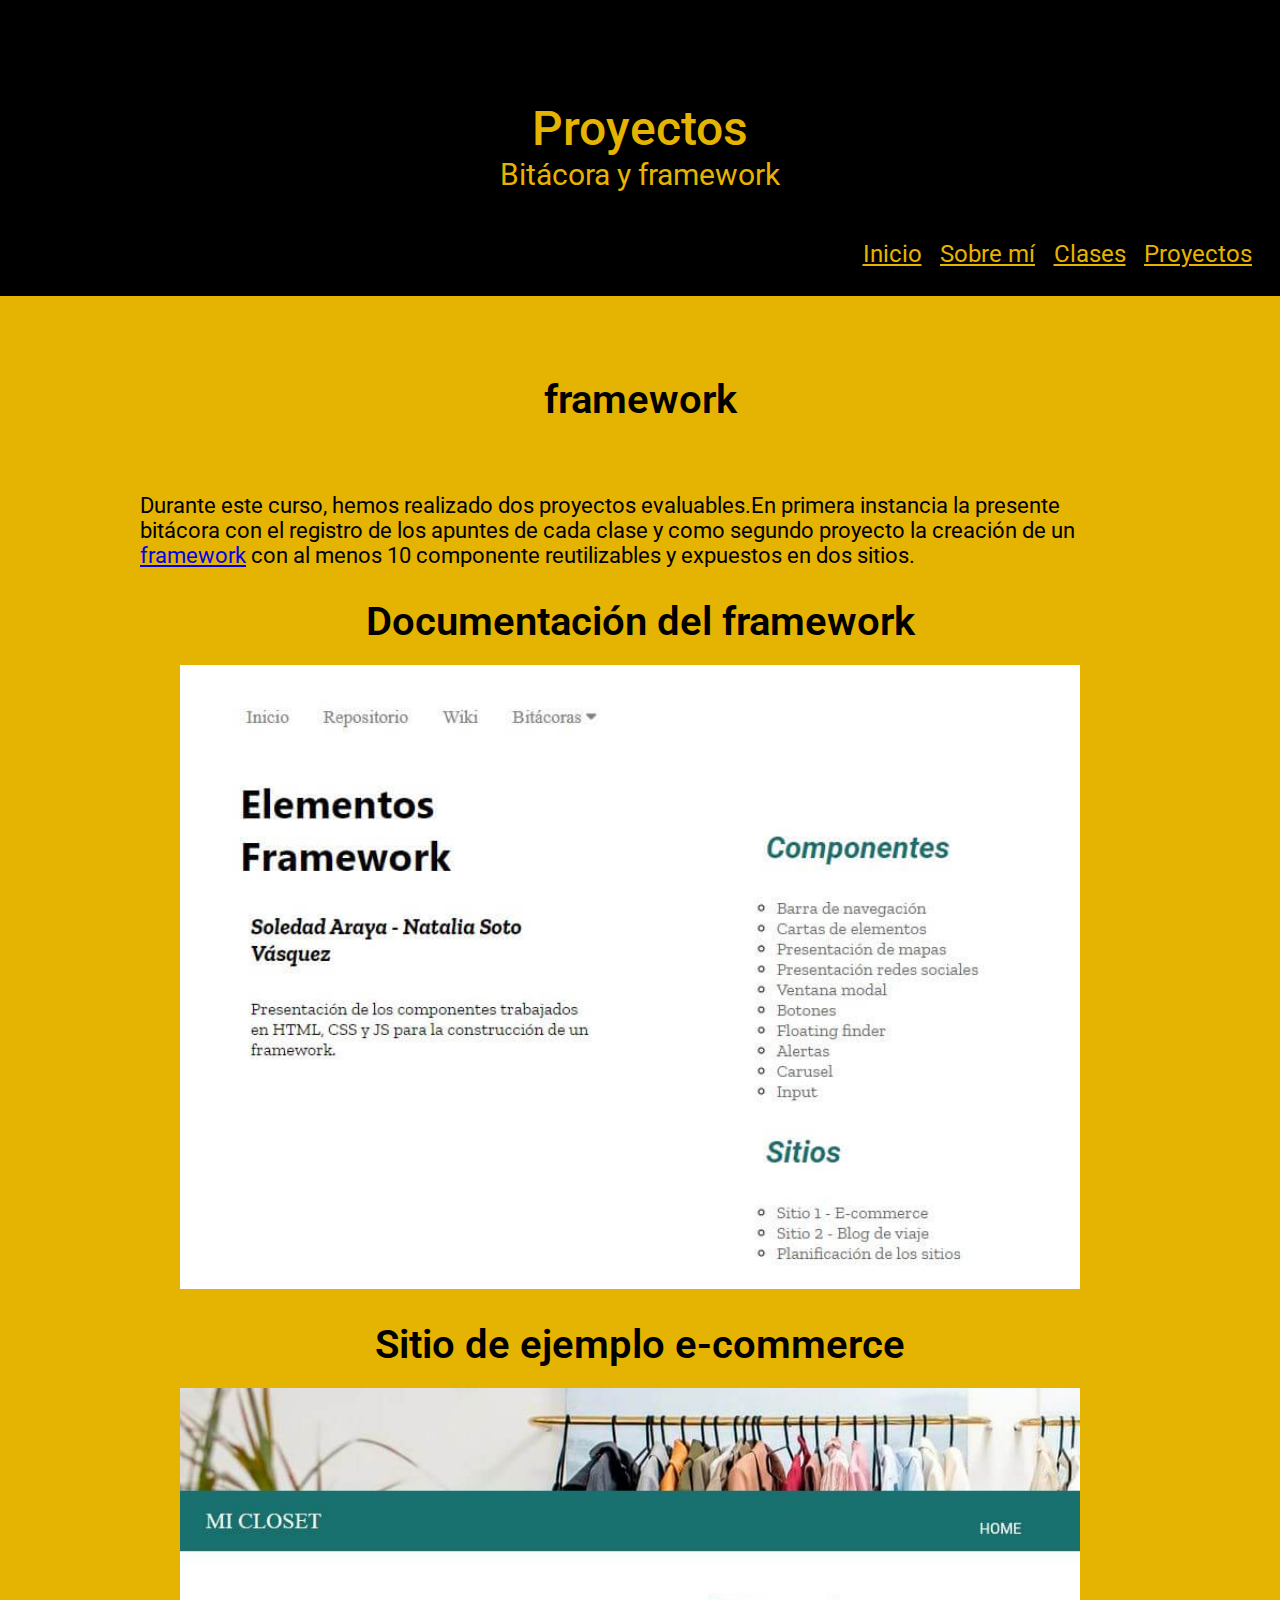
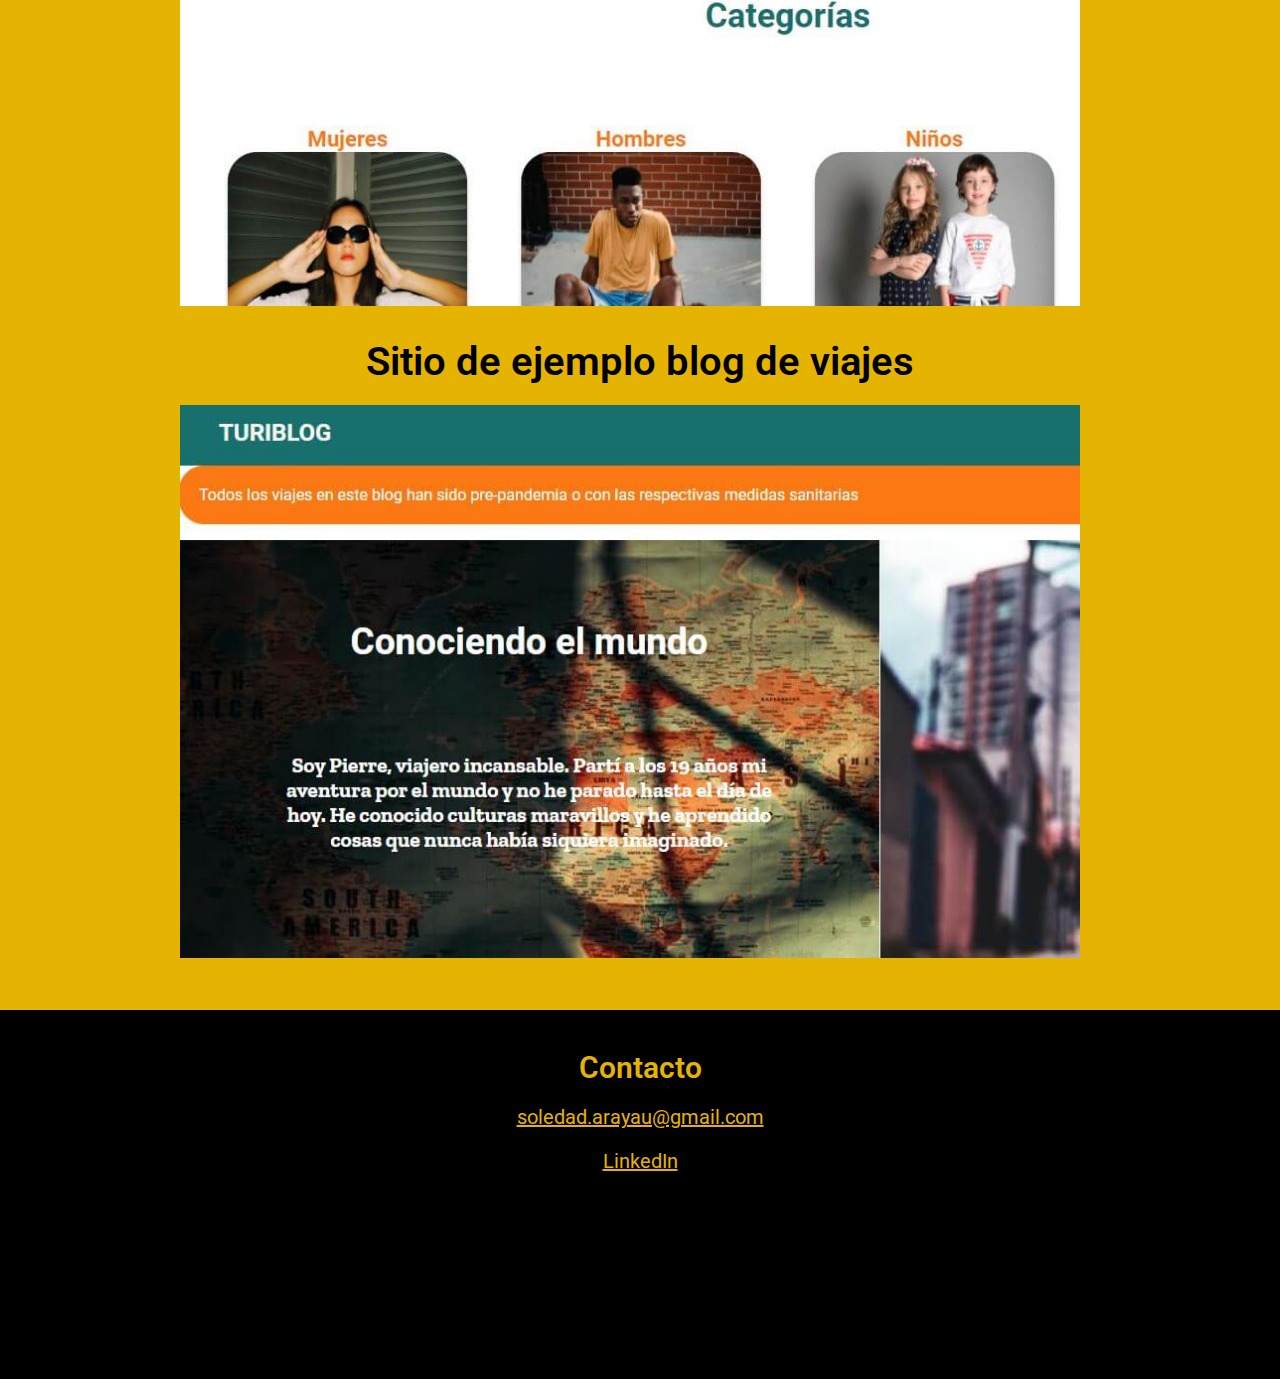
<file: proyectos/proyectos.html>
<!DOCTYPE html>
<html lang="en">
<head>
    <meta charset="UTF-8">
    <meta http-equiv="X-UA-Compatible" content="IE=edge">
    <meta name="description" content="Este sitio es una bitácora portafolio de mis proyectos universitarios y
    profesionales" />
    <meta name="viewport" content="width=device-width, initial-scale=1.0">
    <link href="../assets/styles/style.css" rel="stylesheet" type="text/css" media="all">
    <link rel="preconnect" href="https://fonts.googleapis.com">
    <link rel="preconnect" href="https://fonts.gstatic.com" crossorigin>
    <link
        href="https://fonts.googleapis.com/css2?family=Roboto:ital,wght@0,100;0,300;0,400;0,500;0,700;0,900;1,100;1,300;1,400;1,500;1,700;1,900&display=swap"
        rel="stylesheet">
    <link rel="shortcut icon" href="../assets/imágenes/favicon.png">
    <title>Mi bitácora portafolio</title>
</head>
<body>
    <header class="page-header">
        <h1>Proyectos</h1>
        <div class="subtitle">Bitácora y framework</div>
        <nav>
            <ul class="main-nav">
                <li class="main-nav__item"><a href="../index.html">Inicio</a></li>
                <li class="main-nav__item"><a href="../sobre_mi/sobre_mi.html">Sobre mí</a></li>
                <li class="main-nav__item"><a href="../clases/clases.html">Clases</a></li>
                <li class="main-nav__item"><a href="../proyectos/proyectos.html">Proyectos</a></li>
            </ul>
        </nav>
    </header>
    <main class="page-main">
            <h2>framework</h2>
            <div class="paragraphs">
                <p>Durante este curso, hemos realizado dos proyectos evaluables.En primera instancia la presente bitácora con el registro de los apuntes de cada clase y como segundo proyecto 
                    la creación de un <a href="https://ead-codigo-2021.github.io/proyecto-final-proyecto_finalsn/">framework</a>  con al menos 10 componente reutilizables y expuestos en dos sitios.
                </p>
            </div>
            <div class ="conteiner-section-class">
                <h2>Documentación del framework</h2>
                <figure>
                    <img src="../assets/imágenes/sitio-documentación-framework.JPG" alt="sitio de documentación.">
                </figure>
                <h2>Sitio de ejemplo e-commerce</h2>
                <figure>
                    <img src="../assets/imágenes/ejemplo-sitio1.JPG" alt="sitio de ejemplo tipo e-commerce.">
                </figure>
                <h2>Sitio de ejemplo blog de viajes</h2>
                <figure>
                    <img src="../assets/imágenes/ejemplo sitio2.JPG" alt="sitio de ejemplo tipo blog de viajes.">
                </figure>
                </div>
        </div>
    </main>
    <footer class="page-footer">
        <div class="contact">Contacto
        <div class="contact-text">
            <a href="mailto:soledad.arayau@gmail.com">soledad.arayau@gmail.com</a>
            <a href="https://www.linkedin.com/in/soledad-araya-54b794205/">LinkedIn</a>
        </div>
    </div>
    </footer>    
</body>
</html>
</file>
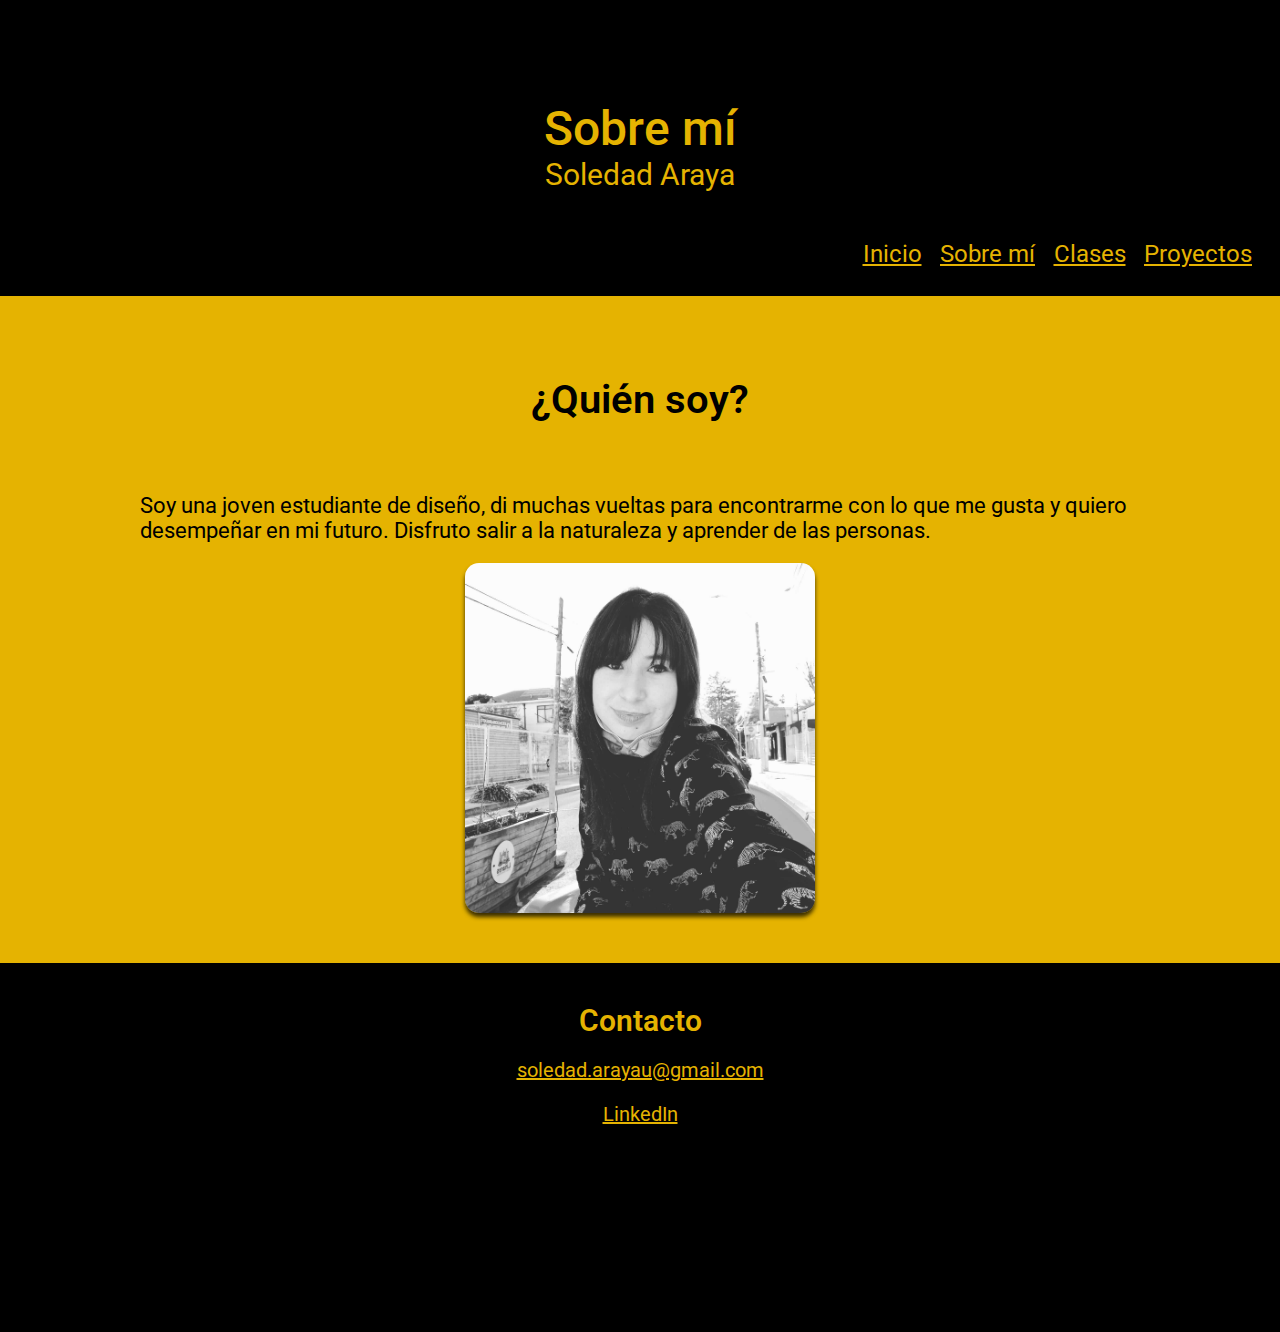
<file: sobre_mi/sobre_mi.html>
<!DOCTYPE html>
<html lang="en">

<head>
    <meta charset="UTF-8">
    <meta http-equiv="X-UA-Compatible" content="IE=edge">
    <meta name="description" content="Este sitio es una bitácora portafolio de mis proyectos universitarios y
        profesionales" />
    <meta name="viewport" content="width=device-width, initial-scale=1.0">
    <link href="../assets/styles/style.css" rel="stylesheet" type="text/css" media="all">
    <link rel="preconnect" href="https://fonts.googleapis.com">
    <link rel="preconnect" href="https://fonts.gstatic.com" crossorigin>
    <link
        href="https://fonts.googleapis.com/css2?family=Roboto:ital,wght@0,100;0,300;0,400;0,500;0,700;0,900;1,100;1,300;1,400;1,500;1,700;1,900&display=swap"
        rel="stylesheet">
        <link rel="shortcut icon" href="../assets/imágenes/favicon.png">
    <title>Mi bitácora portafolio</title>
</head>

<body>
    <header class="page-header">
        <h1>Sobre mí</h1>
        <div class="subtitle">Soledad Araya</div>
        <nav>
            <ul class="main-nav">
                <li class="main-nav__item"><a href="../index.html">Inicio</a></li>
                <li class="main-nav__item"><a href="../sobre_mi/sobre_mi.html">Sobre mí</a></li>
                <li class="main-nav__item"><a href="../clases/clases.html">Clases</a></li>
                <li class="main-nav__item"><a href="../proyectos/proyectos.html">Proyectos</a></li>
            </ul>
        </nav>
    </header>
    <main class="page-main">
        <h2>¿Quién soy?</h2>
        <div class="box-container">
            <div class="paragraphs">
                <p>Soy una joven estudiante de diseño, di
                    muchas vueltas para encontrarme con lo que me gusta y quiero desempeñar en
                    mi futuro. Disfruto salir a la naturaleza y aprender de las personas.
                </p>
            </div>
        </div>
            <figure>
                <img class="profile-image" src="../assets/imágenes/foto.jpeg" alt="Fotografía de mi rostro">
            </figure>
    
    </main>
    <footer class="page-footer">
        <div class="contact">Contacto
            <div class="contact-text">
                <a href="mailto:soledad.arayau@gmail.com">soledad.arayau@gmail.com</a>
                <a href="https://www.linkedin.com/in/soledad-araya-54b794205/">LinkedIn</a>
            </div>
        </div>
    </footer>
</body>

</html>
</file>
<file: assets/styles/style.css>
/*Reset de estilos*/
*{
    box-sizing: border-box;
    padding: 0px;
    margin: 0px;
}

html{
    font-size: 62.5% ;
}
/*variables*/
:root{
    --color-principal1: #E5B301 ;
    --color-principal2: black ;
    --font-family-text:'Roboto', sans-serif;
}
/*here the header starts*/
.page-header {
    width: 100%;
    background-color:var(--color-principal2);   
}
h1{
    color:var(--color-principal1);
    font-family:var(--font-family-text);
    font-size: 4.8rem;
    text-align: center;
    font-weight: 500;
    padding-top: 10rem;
       
}
.subtitle{
    color:var(--color-principal1);
    font-size: 3rem;
    font-family:var(--font-family-text);
    text-align: center 
}
.main-nav {
    list-style: none;
    text-align: right;
    padding-top: 4rem;
    padding-right: 2rem;
    padding-bottom: 2rem;
    
}
.main-nav__item{
    display: inline-block;
    font-size: 2.4rem;
    font-family:var(--font-family-text);
    color:var(--color-principal1);
    padding: 0.8rem;

}
.main-nav__item a {
    color: var(--color-principal1);  
}

.main-nav__item a:hover {
    color:white;
}
/*here the main starts*/
.page-main{
    background-color: var(--color-principal1);
    width: 100%;
    height: 100%vh;
    padding: 5rem;
}
.page-main-section-class{
    background-color: var(--color-principal1);
    width: 100%;
    height: 100%;
    padding: 5rem;
}
h2{
    text-align: center;
    font-size: 4rem;
    font-family:var(--font-family-text);
    font-weight: 600;
    padding-top: 3rem;
}
.paragraphs p {
    color:var(--color-principal2);
    font-family:var(--font-family-text);
    font-size: 2.2rem;
    padding-top: 7rem;
    margin: auto;
    max-width: 100rem;
}
.paragraphs {
    text-align: left;
}
.conteiner-section-class figure img{
    width: 100%;
    max-width: 900px;
    padding-top: 2rem;
}
.box-container{
    display: flex;
    justify-content: center;
    padding-bottom: 2rem;
}
.profile-image{
    width: 100%;
    max-width: 350px;
    border-radius: 1.4rem;
    box-shadow: 0px 4px 4px rgba(0, 0, 0, 0.75);
    display:block;
    margin:auto;
}
.conteiner-section-class{
    max-width: 92rem;
    margin-left: auto;
    margin-right: auto;
}
.uppercase{
    text-transform: uppercase;
}
.advice-list {
    padding: 1rem;
    font-size: 2rem;
    font-family:var(--font-family-text);
    color:var(--color-principal2);
    padding-left: 2rem;
}
/*here the footer starts*/
.page-footer {
    width: 100%;
    height: 41vh;
    display: flex;
    background-color:var(--color-principal2);
    justify-content: center;
}
.contact {
    color:var(--color-principal1) ;
    font-weight: 600;
    font-size: 3rem;
    font-family:var(--font-family-text);
    text-align: center;
    padding-top: 4rem;
}
.contact-text a {
    color: var(--color-principal1) ;
    font-size: 2rem;
    font-family:var(--font-family-text);
    display: block;
    font-weight: 400;
    padding-top: 2rem;
}
.contact-text a:hover {
    color: white;
}
</file>
